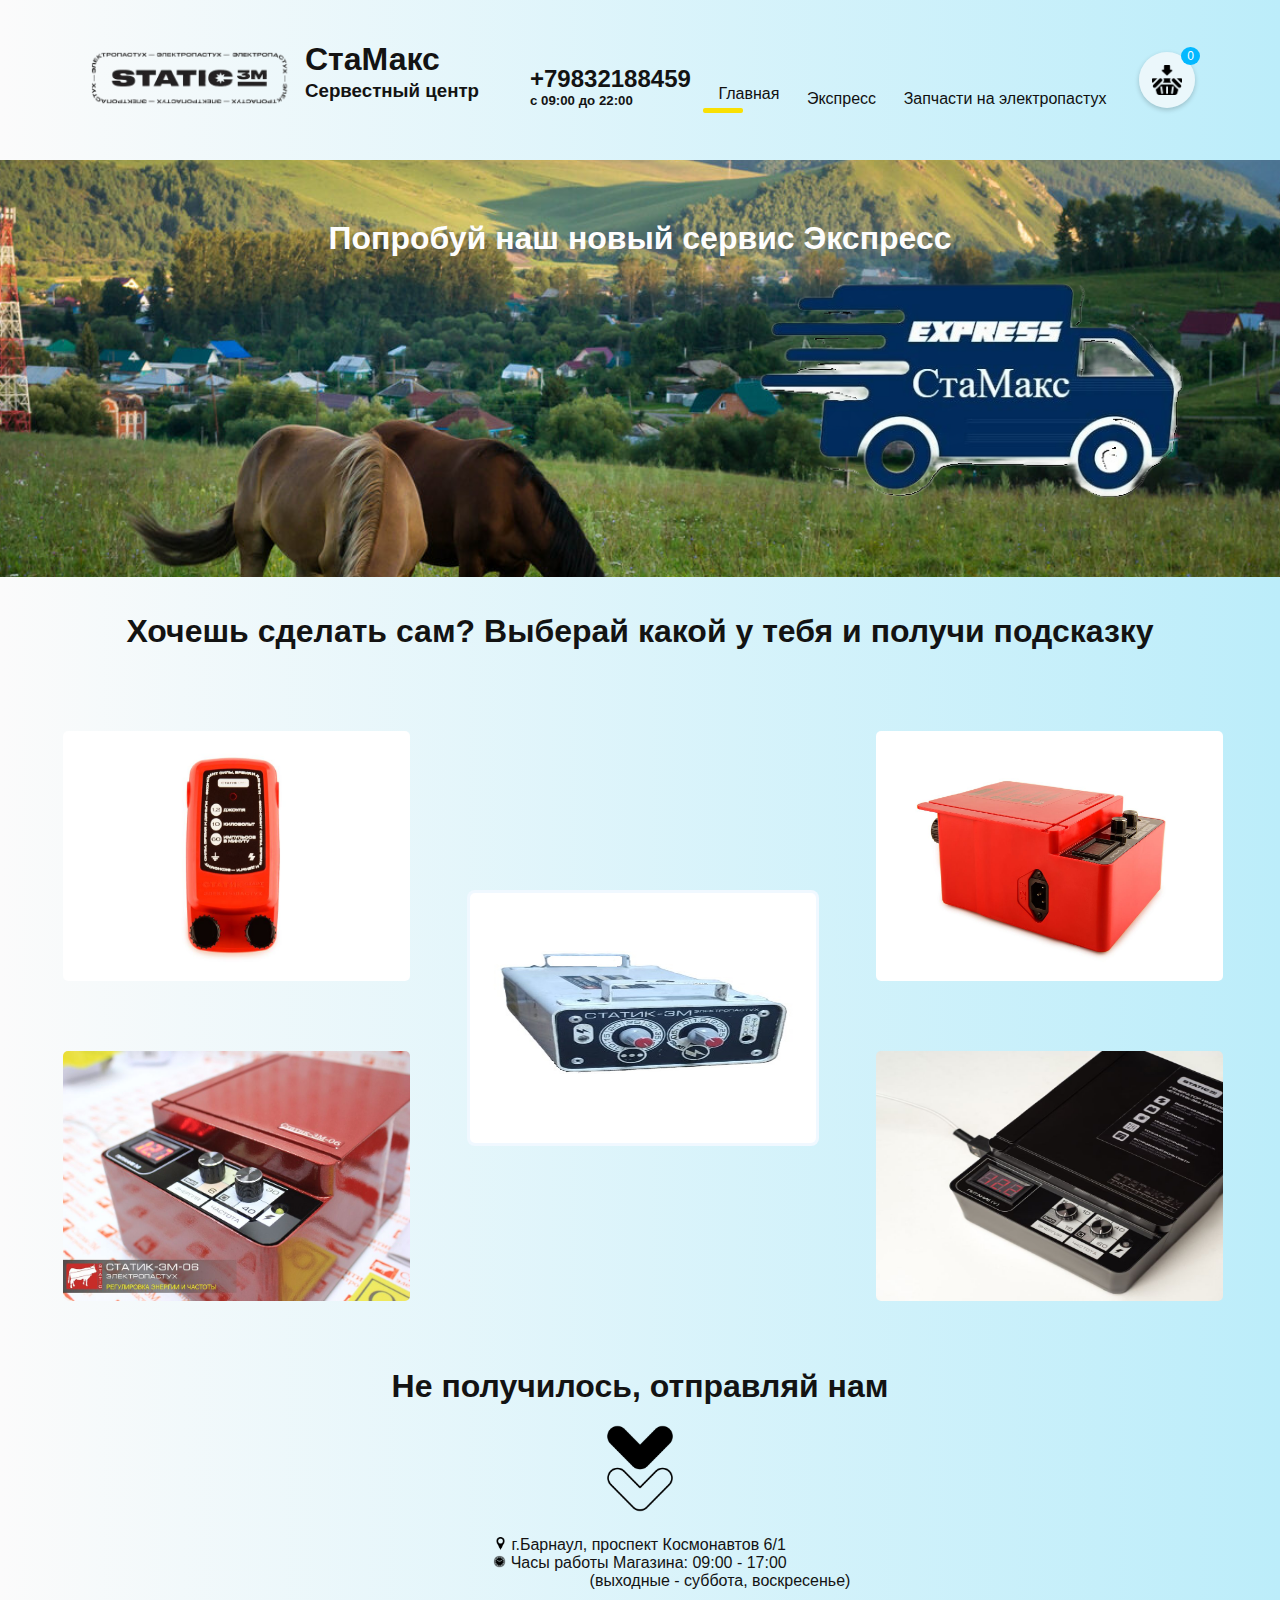
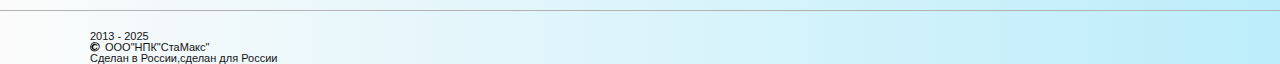
<file: index.html>
<!DOCTYPE html>
<html lang="en">
<head>
    <meta charset="UTF-8">
     <title >index</title>
     <link rel="apple-touch-icon" sizes="57x57" href="IMG.ico/apple-icon-57x57.png">
<link rel="apple-touch-icon" sizes="60x60" href="IMG.ico/apple-icon-60x60.png">
<link rel="apple-touch-icon" sizes="72x72" href="IMG.ico/android-icon-72x72.png">
<link rel="apple-touch-icon" sizes="76x76" href="IMG.ico/apple-icon-76x76.png">
<link rel="apple-touch-icon" sizes="114x114" href="IMG.ico/apple-icon-114x114.png">
<link rel="apple-touch-icon" sizes="120x120" href="IMG.ico/apple-icon-120x120.png">
<link rel="apple-touch-icon" sizes="144x144" href="IMG.ico/android-icon-144x144.png">
<link rel="apple-touch-icon" sizes="152x152" href="IMG.ico/apple-icon-152x152.png">
<link rel="apple-touch-icon" sizes="180x180" href="IMG.ico/apple-icon-180x180.png">
<link rel="icon" type="image/png" sizes="192x192"  href="IMG.ico/android-icon-192x192.png">
<link rel="icon" type="image/png" sizes="32x32" href="IMG.ico/favicon-32x32.png">
<link rel="icon" type="image/png" sizes="96x96" href="IMG.ico/favicon-96x96.png">
<link rel="icon" type="image/png" sizes="16x16" href="IMG.ico/favicon-16x16.png">
<link rel="manifest" href="manifest.json">
<meta name="msapplication-TileColor" content="#ffffff">
<meta name="msapplication-TileImage" content="ms-icon-144x144.png">
<meta name="theme-color" content="#ffffff">
    <link rel="stylesheet" href="css/mail.css">
    <link rel="stylesheet" href="css/Proba.css">
    <style>
        .features{
background: url('img/scale.jpg') no-repeat center center fixed;
background-size: cover;
padding: 60px 0;
}
    </style>
</head>
    
   
<body class="wrapper">
    <!-- <div class="wrapper"> - задний фон  -->
    <div >
    <!-- шапка -->
    <!-- container- поможет определить отступы от сторон  -->
<header class= "container">
    <div class="header-content"> 

      <a href="index.html">  <img src="img/StaMaks.png" alt="" class="logo-img"></a>
        <!-- <br>- переход на новую строчку  -->
        <span class="logo">
            <h1> СтаМакс</h1><br>
            <h3>Сервестный центр</h3> 
        </span>
        </div>
            <!-- nav- навигация  -->
             <nav>
    <ul>
        <span>
            <p><h2>+79832188459</h2>
            <h5> c 09:00 до 22:00</h5></p>
        </span>
       <li class = "active"> <a href="index.html">Главная</a> </li>
       <li class="hover-highlight"><a href="express.html">Экспресс</a> </li>
       <li class="hover-highlight"><a href="sparepart.html">Запчасти на электропастух</a> </li> 
       <li><a href="basket.html" id="cart-icon">
        <img src="img/add_2298398.png" alt="Корзина" class="razel hover-highlight">
        <span id="cart-count">0</span> <!-- Количество товаров в корзине -->
      </a></li> 
    </ul>
</nav>
</header>
</div>
<footer class = "features">

    <h1 class = "centered textwo">Попробуй наш новый сервис Экспресс</h1>
    <div class= "izi"> 
        <a href="express.html"><img src="img/Express.png" alt="Express" class="image"></a>
    </div>
</footer>

<br>
<br>

<h1 class = "centered" >Хочешь сделать сам? Выберай какой у тебя  и получи подсказку</h1>

<table class="Teibl">
    <tr>
        <div class="image-containere">
            <td><a href="start.html"><img src="img/sQL.jpeg" alt="Image 4" class="Start image"></a></td>
            <div class="overlay-text">Старт</div>
            <td rowspan="2"><a href="veryold.html"><img src="img/Белый .jpg" alt="Image 2" class="VeryOld image"></a></td>
            <div class="overlay-text">Старт</div>
            <td><a href="red.html"><img src="img/qwec7i5rd5w4o8okggso4gcwksswk8.jpg" alt="Image 1 " class="RedSex image"></a></td>
            <div class="overlay-text">Старт</div>
        </div>
    </tr>
    <tr>
        <div class="image-containere">
        <td> <a href="old.html">  <img src="img/s32tuxn8aes8ggs8ko4ok4o4ww80c0.jpg" alt="Image 3" class="Old image"></a></td>
        <div class="overlay-text">Старт</div>
        <td> <a href="black.html">  <img src="img/gyi1wt9ay1w0gcckkkgwgswc8ws8sg.jpg" alt="Image 5" class="Blek image"></a></td>
        <div class="overlay-text">Старт</div>
    </div>
    </tr>
</table>

   
    <h1 class = "centered" >Не получилось, отправляй нам   </h1>
  <div class="Centre">
      <img class="strelka"  src="img/chevron-down_18149346.png" alt="Стрелка">

  </div>

    
    
    <div class = "centered" >
        <p class = "work centered"><img src="img/точка 2.png" alt=""> г.Барнаул, проспект Космонавтов 6/1
            <br><img src="img/Time.webp" alt=""> Часы работы Магазина: 09:00 - 17:00 <br>
            <span class="work-hours">(выходные - суббота, воскресенье)</span></p>
        </div>
            <footer>
                <hr> 
     <div class = "right">
            <p>2013 - 2025 <span class ="upi"><img src="img/Remove.png" alt="Защита"> OOO"НПК"СтаМакс"</span>
             Сделан в России,сделан для России </p>
            </div>
        </footer>
         <!-- Подключаем JavaScript в конце body -->
         <script src="Js/Add.js"></script>
</body>
</html>
</file>
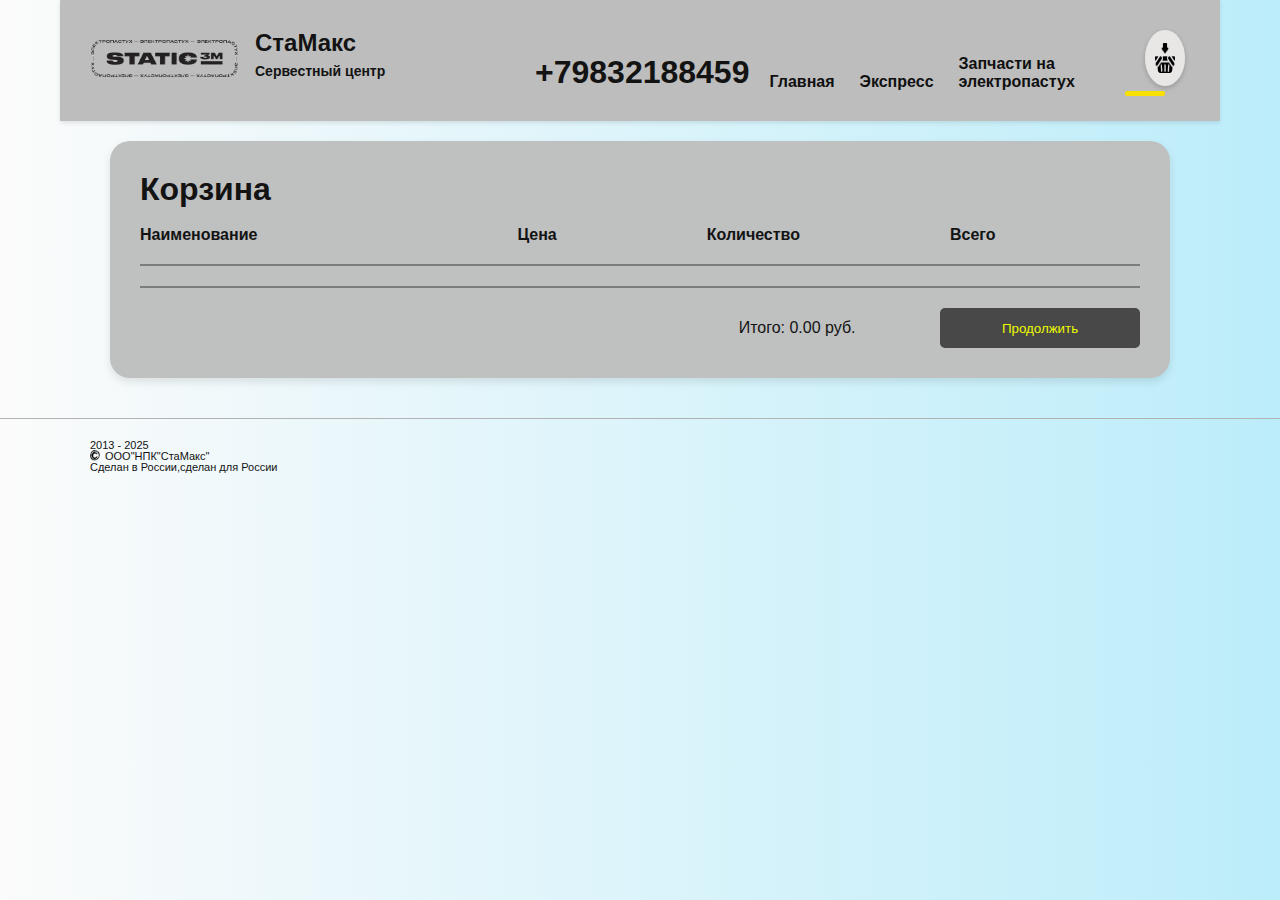
<file: basket.html>
<!DOCTYPE html>
<html lang="en">
<head>
    <meta charset="UTF-8">
    <meta name="viewport" content="width=device-width, initial-scale=1.0">
    <title>index</title>
    <link rel="apple-touch-icon" sizes="57x57" href="IMG.ico/apple-icon-57x57.png">
    <link rel="apple-touch-icon" sizes="60x60" href="IMG.ico/apple-icon-60x60.png">
    <link rel="apple-touch-icon" sizes="72x72" href="IMG.ico/android-icon-72x72.png">
    <link rel="apple-touch-icon" sizes="76x76" href="IMG.ico/apple-icon-76x76.png">
    <link rel="apple-touch-icon" sizes="114x114" href="IMG.ico/apple-icon-114x114.png">
    <link rel="apple-touch-icon" sizes="120x120" href="IMG.ico/apple-icon-120x120.png">
    <link rel="apple-touch-icon" sizes="144x144" href="IMG.ico/android-icon-144x144.png">
    <link rel="apple-touch-icon" sizes="152x152" href="IMG.ico/apple-icon-152x152.png">
    <link rel="apple-touch-icon" sizes="180x180" href="IMG.ico/apple-icon-180x180.png">
    <link rel="icon" type="image/png" sizes="192x192"  href="IMG.ico/android-icon-192x192.png">
    <link rel="icon" type="image/png" sizes="32x32" href="IMG.ico/favicon-32x32.png">
    <link rel="icon" type="image/png" sizes="96x96" href="IMG.ico/favicon-96x96.png">
    <link rel="icon" type="image/png" sizes="16x16" href="IMG.ico/favicon-16x16.png">
    <link rel="manifest" href="manifest.json">
    <meta name="msapplication-TileColor" content="#ffffff">
    <meta name="msapplication-TileImage" content="ms-icon-144x144.png">
    <meta name="theme-color" content="#ffffff">
    <link rel="stylesheet" href="css/mail.css">
    <link rel="stylesheet" href="css/Proba.css">
    <link rel="stylesheet" href="css/RedSeven.css">
    <link rel="stylesheet" href="css/Basket.css">

</head>
    
   
<body class="wrapper">
    <!-- <div class="wrapper"> - задний фон  -->
    <div >
    <!-- шапка -->
    <!-- container- поможет определить отступы от сторон  -->
<header class= "container">
    <div class="header-content"> 

      <a href="index.html">  <img src="img/StaMaks.png" alt="" class="logo-img"></a>
        <!-- <br>- переход на новую строчку  -->
        <span class="logo">
            <h1> СтаМакс</h1><br>
            <h3>Сервестный центр</h3> 
        </span>
        </div>
            <!-- nav- навигация  -->
             <nav>
    <ul>
       <p><h1>+79832188459</h1></p>
       <li class="hover-highlight"> <a href="index.html">Главная</a> </li>
       <li class=" hover-highlight"><a href="express.html">Экспресс</a> </li>
       <li class=" hover-highlight"><a href="sparepart.html">Запчасти на электропастух</a> </li> 
       <li class = "active" ><a id="cart-icon"><img src="img/add_2298398.png" alt="Корзинка" class="razel"></a> </li> 
    </ul>
</nav>
</header>
</div>
<div class="container">
  <div class="rounded-containerBasket">
    <form>
      <h1>Корзина</h1>
      <br>
      <div class="vertekal">
      <div >
        <h4>Наименование</h4>
      </div>
      <div class="ver">
        <h4 >Цена</h4>
        <h4>Количество</h4>
        <h4>Всего</h4>
      </div>
      </div>

      <hr> 
      <ul id="cart-items"></ul>
      <hr> 
    </form>
    <p>Итого: <span id="total-amount">0</span> руб.
      <button  id="openModalBtn"  class="add-btnBasket">Продолжить</button>
    </p>
  </div>
</div>
<!-- Само модальное окно -->
<div id="myModal" class="modal">
  <div class="modal-content">
    <span class="close">&times;</span>
    <h2>Оформление заказа</h2>
    <br>
    <form id="orderForm">
      <div class="order-items">
        <h3>Ваш заказ:</h3>
        <ul id="modal-items-list"></ul> <!-- Важно: другой ID! -->
        <p class="order-total">Итого: <span id="modal-total">0</span> руб.</p>
      </div>
      <div class="form-group">
        <label for="fio">ФИО:</label>
        <input type="text" id="fio" required>
      </div>
      <div class="form-group">
        <label for="phone">Телефон:</label>
        <input type="tel" id="phone" required>
      </div>
      <div class="form-group">
        <label for="address">Адрес:</label>
        <input type="text" id="address" required>
      </div>
      <div class="form-group">
        <label for="dostavka">Способ доставки:</label>
        <input type="text" id="dostavka" required>
      </div>
      <div class="form-group">
        <label for="comments">Комментарий:</label>
        <textarea id="comments"></textarea>
      </div>
      <button type="submit" class="submit-btn">Отправить заказ</button>
      
    </form>
  </div>
</div>


<footer>
  <hr> 
  <div class = "right">
         <p>2013 - 2025 <span class ="upi"><img src="img/Remove.png" alt="Защита"> OOO"НПК"СтаМакс"</span>
          Сделан в России,сделан для России </p>
         </div>
     </footer>
        <!-- Подключаем JavaScript в конце body -->
  <script>
     document.addEventListener('DOMContentLoaded', function () {
      const cartItems = document.getElementById('cart-items');
      const totalAmount = document.getElementById('total-amount');

      let cart = JSON.parse(localStorage.getItem('cart')) || [];

      function renderCart() {
        cartItems.innerHTML = '';
        let total = 0;

        cart.forEach((item, index) => {
          const li = document.createElement('li');
          li.innerHTML =
           `
                           <div class="cart-item">
                            <span class="item-name">${item.name}:</span> 
                            <span class="item-price"> ${item.price.toFixed(2)} руб.</span>
                            <div class="quantity-controls">
                                <button onclick="changeQuantity(${index}, -1)">-</button>
                                <span>${item.quantity} шт.</span>
                                <button onclick="changeQuantity(${index}, 1)">+</button>
                            </div>
                            <span>${(item.quantity * item.price).toFixed(2)} руб.</span>
           <button onclick="removeItem(${index})">
               <img src="img/computer_14296565.png" alt="Удалить" class="delete-icon">
                    </button>
          `;
          cartItems.appendChild(li);
          total += item.quantity * item.price;
        });

        totalAmount.textContent = total.toFixed(2);
      }

      window.changeQuantity = function (index, delta) {
                cart[index].quantity += delta;
                if (cart[index].quantity < 1) cart[index].quantity = 1; // Минимальное количество = 1
                localStorage.setItem('cart', JSON.stringify(cart));
                renderCart();
    };


window.removeItem = function (index) {
    cart.splice(index, 1);
    localStorage.setItem('cart', JSON.stringify(cart));
    renderCart();
};

renderCart();
});
  </script>
       <script src="Js/Modol.js"></script>
</body>
</html>
</file>
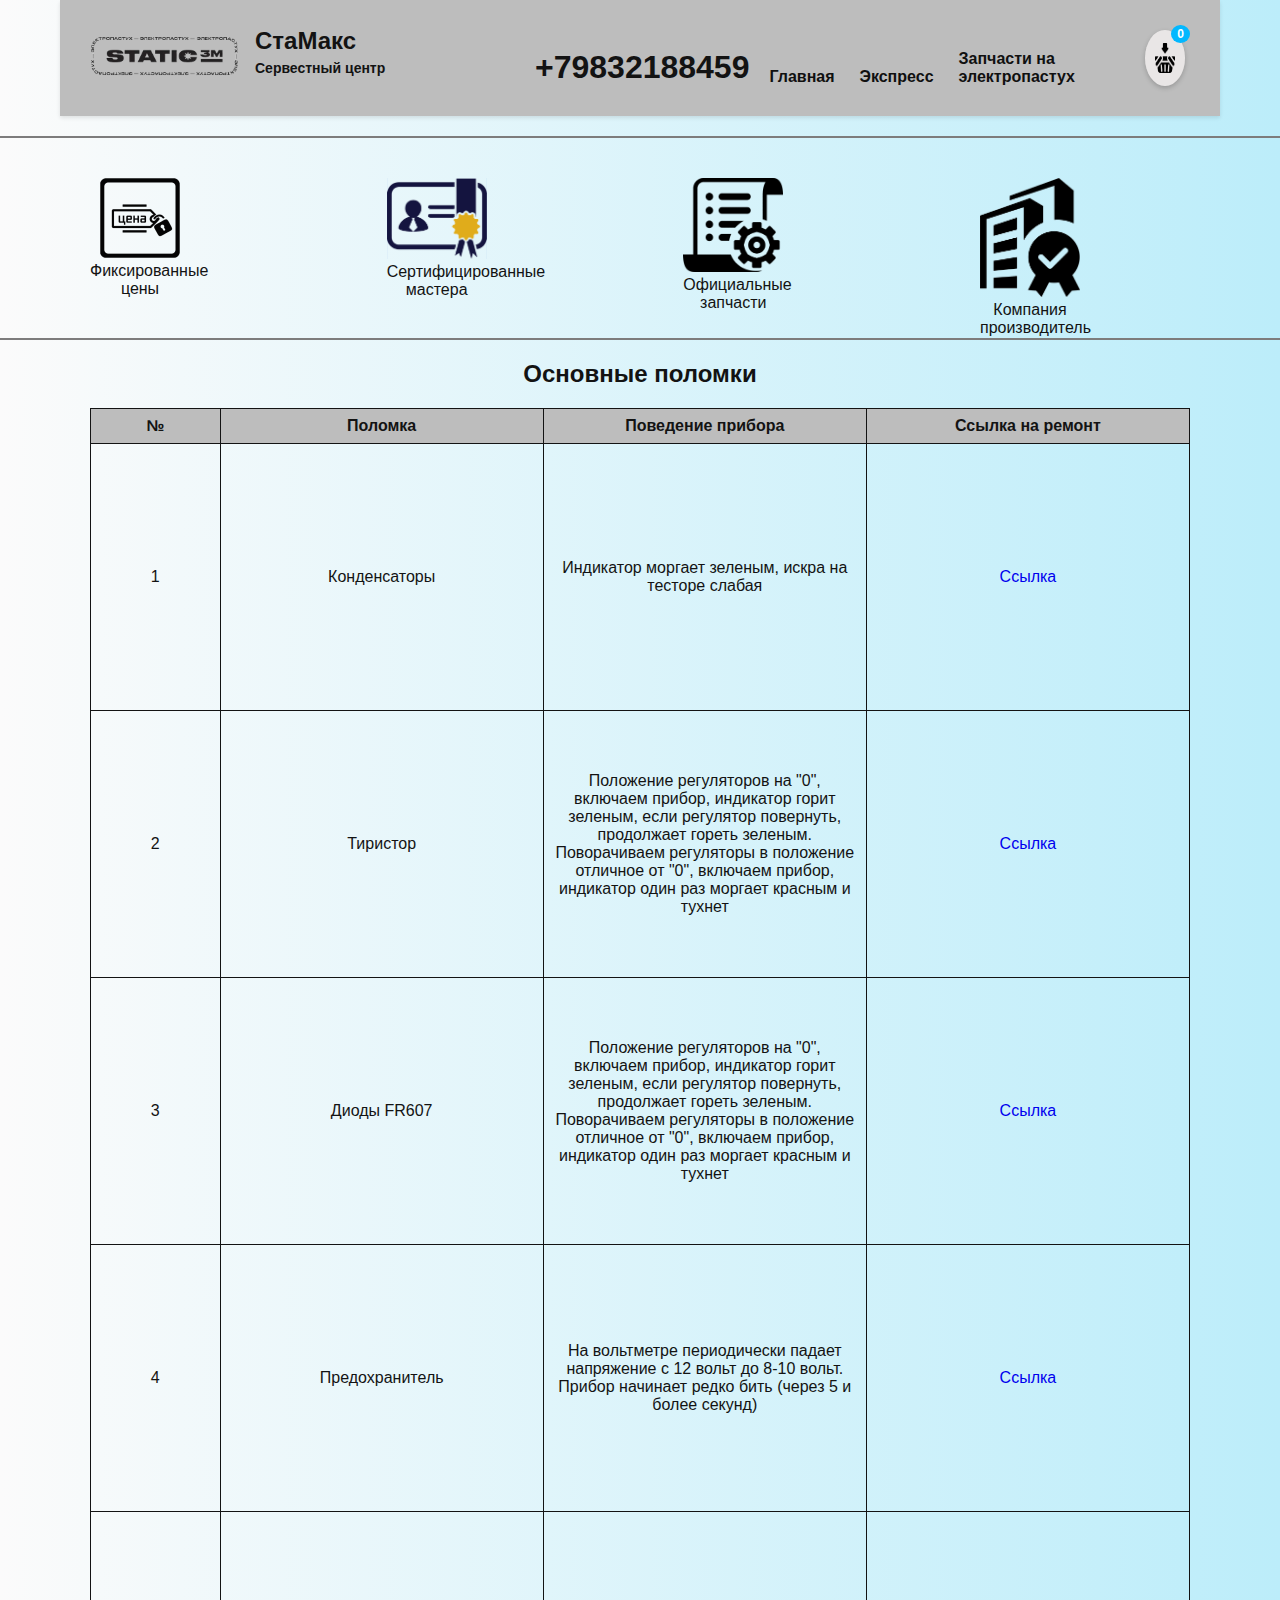
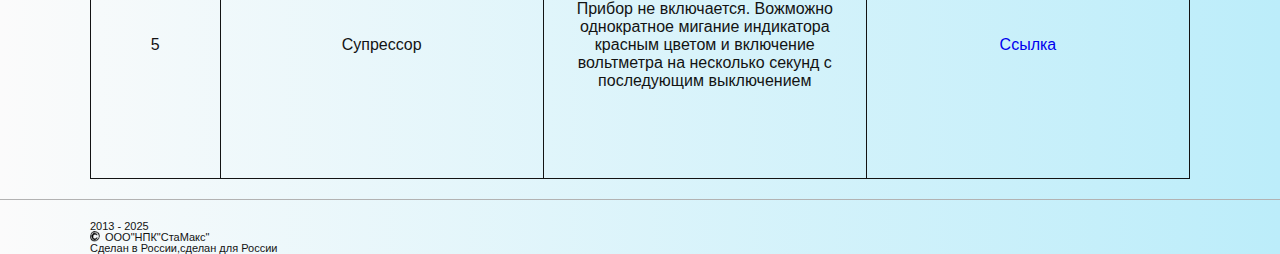
<file: black.html>
<!DOCTYPE html>
<html lang="en">
<head>
    <meta charset="UTF-8">
    <title>index</title>
    <link rel="apple-touch-icon" sizes="57x57" href="IMG.ico/apple-icon-57x57.png">
    <link rel="apple-touch-icon" sizes="60x60" href="IMG.ico/apple-icon-60x60.png">
    <link rel="apple-touch-icon" sizes="72x72" href="IMG.ico/android-icon-72x72.png">
    <link rel="apple-touch-icon" sizes="76x76" href="IMG.ico/apple-icon-76x76.png">
    <link rel="apple-touch-icon" sizes="114x114" href="IMG.ico/apple-icon-114x114.png">
    <link rel="apple-touch-icon" sizes="120x120" href="IMG.ico/apple-icon-120x120.png">
    <link rel="apple-touch-icon" sizes="144x144" href="IMG.ico/android-icon-144x144.png">
    <link rel="apple-touch-icon" sizes="152x152" href="IMG.ico/apple-icon-152x152.png">
    <link rel="apple-touch-icon" sizes="180x180" href="IMG.ico/apple-icon-180x180.png">
    <link rel="icon" type="image/png" sizes="192x192"  href="IMG.ico/android-icon-192x192.png">
    <link rel="icon" type="image/png" sizes="32x32" href="IMG.ico/favicon-32x32.png">
    <link rel="icon" type="image/png" sizes="96x96" href="IMG.ico/favicon-96x96.png">
    <link rel="icon" type="image/png" sizes="16x16" href="IMG.ico/favicon-16x16.png">
    <link rel="manifest" href="manifest.json">
    <meta name="msapplication-TileColor" content="#ffffff">
    <meta name="msapplication-TileImage" content="ms-icon-144x144.png">
    <meta name="theme-color" content="#ffffff">
    <link rel="stylesheet" href="css/mail.css">
    <link rel="stylesheet" href="css/RedSeven.css">
    <link rel="stylesheet" href="css/Proba.css">

</head>
    
   
<body class="wrapper">
    <!-- <div class="wrapper"> - задний фон  -->
    <div >
    <!-- шапка -->
    <!-- container- поможет определить отступы от сторон  -->
<header class= "container">
    <div class="header-content"> 

        <a href="index.html">  <img src="img/StaMaks.png" alt="" class="logo-img"></a>
        <!-- <br>- переход на новую строчку  -->
        <span class="logo">
            <h1> СтаМакс</h1><br>
            <h3>Сервестный центр</h3> 
        </span>
        </div>
            <!-- nav- навигация  -->
             <nav>
    <ul>
       <p><h1>+79832188459</h1></p>
       <li class="hover-highlight"><a href="index.html">Главная</a> </li>
       <li class="hover-highlight"><a href="express.html">Экспресс</a> </li>
       <li class="hover-highlight"><a href="sparepart.html">Запчасти на электропастух</a> </li> 
       <li><a href="basket.html" id="cart-icon">
        <img src="img/add_2298398.png" alt="Корзина" class="razel hover-highlight">
        <span id="cart-count">0</span> <!-- Количество товаров в корзине -->
      </a></li>
    </ul>
</nav>
</header>
</div>
<hr>
<div class="Redcontainer">
    <nav >
        <ul>
            <p class ="Text">
                <img src="img/Zamok.png" alt="">
                <br> Фиксированные  цены
            </p>
            <p class ="Text">
                <img src="img/pro.png" alt="">
                <br> Сертифицированные мастера
            </p>
            <p class ="Text">
                <img src="img/Snisok.png" alt="">
        <br> Официальные запчасти
    </p>
    <p class ="Text">
        <img src="img/Proiz.png" alt="">
<br> Компания производитель
</p>
</ul>
</nav>
</div>


<hr>
<h2 class = "Redcentered">Основные поломки</h2>

<footer >
<div class="Redcontainer">
    <table>
        <tr>
            <th>№</th>
            <th>Поломка</th>
            <th>Поведение прибора</th>
            <th>Ссылка на ремонт</th>
        </tr>
        <tr>
            <td>1</td>
            <td>Конденсаторы</td>
            <td>Индикатор моргает зеленым, искра на тесторе слабая</td>
            <td><a href="\" > Ссылка</a></td>

        </tr>
        <tr>
            <td>2</td>
            <td>Тиристор</td>
            <td>Положение регуляторов на "0", включаем прибор, индикатор горит зеленым, если регулятор повернуть, продолжает гореть зеленым. 
                Поворачиваем регуляторы в положение отличное от "0", включаем прибор, индикатор один раз моргает красным и тухнет </td>
            <td><a href="\" > Ссылка</a></td>
        </tr>
        <tr>
            <td>3</td>
            <td>Диоды FR607</td>
            <td>Положение регуляторов на "0", включаем прибор, индикатор горит зеленым, если регулятор повернуть, продолжает гореть зеленым. 
                Поворачиваем регуляторы в положение отличное от "0", включаем прибор, индикатор один раз моргает красным и тухнет </td>
            <td><a href="\" > Ссылка</a></td>
        </tr>
        <tr>
            <td>4</td>
            <td>Предохранитель</td>
            <td>На вольтметре периодически падает напряжение с 12 вольт до 8-10 вольт. Прибор начинает редко бить (через 5 и более секунд)</td>
            <td><a href="\" > Ссылка</a></td>   
        </tr>
        <tr>
            <td>5</td>
            <td>Супрессор</td>
            <td>Прибор не включается. Вожможно однократное мигание индикатора красным цветом и включение вольтметра на несколько 
                секунд с последующим выключением</td>
            <td><a href="\" > Ссылка</a></td>   
        </tr>
    </table>
</div>
</footer>


<footer>
    <hr> 
    <div class = "right">
           <p>2013 - 2025 <span class ="upi"><img src="img/Remove.png" alt="Защита"> OOO"НПК"СтаМакс"</span>
            Сделан в России,сделан для России </p>
           </div>
       </footer>
        <!-- Подключаем JavaScript в конце body -->
        <script src="Js/Add.js"></script>
</body>
</html>
</file>
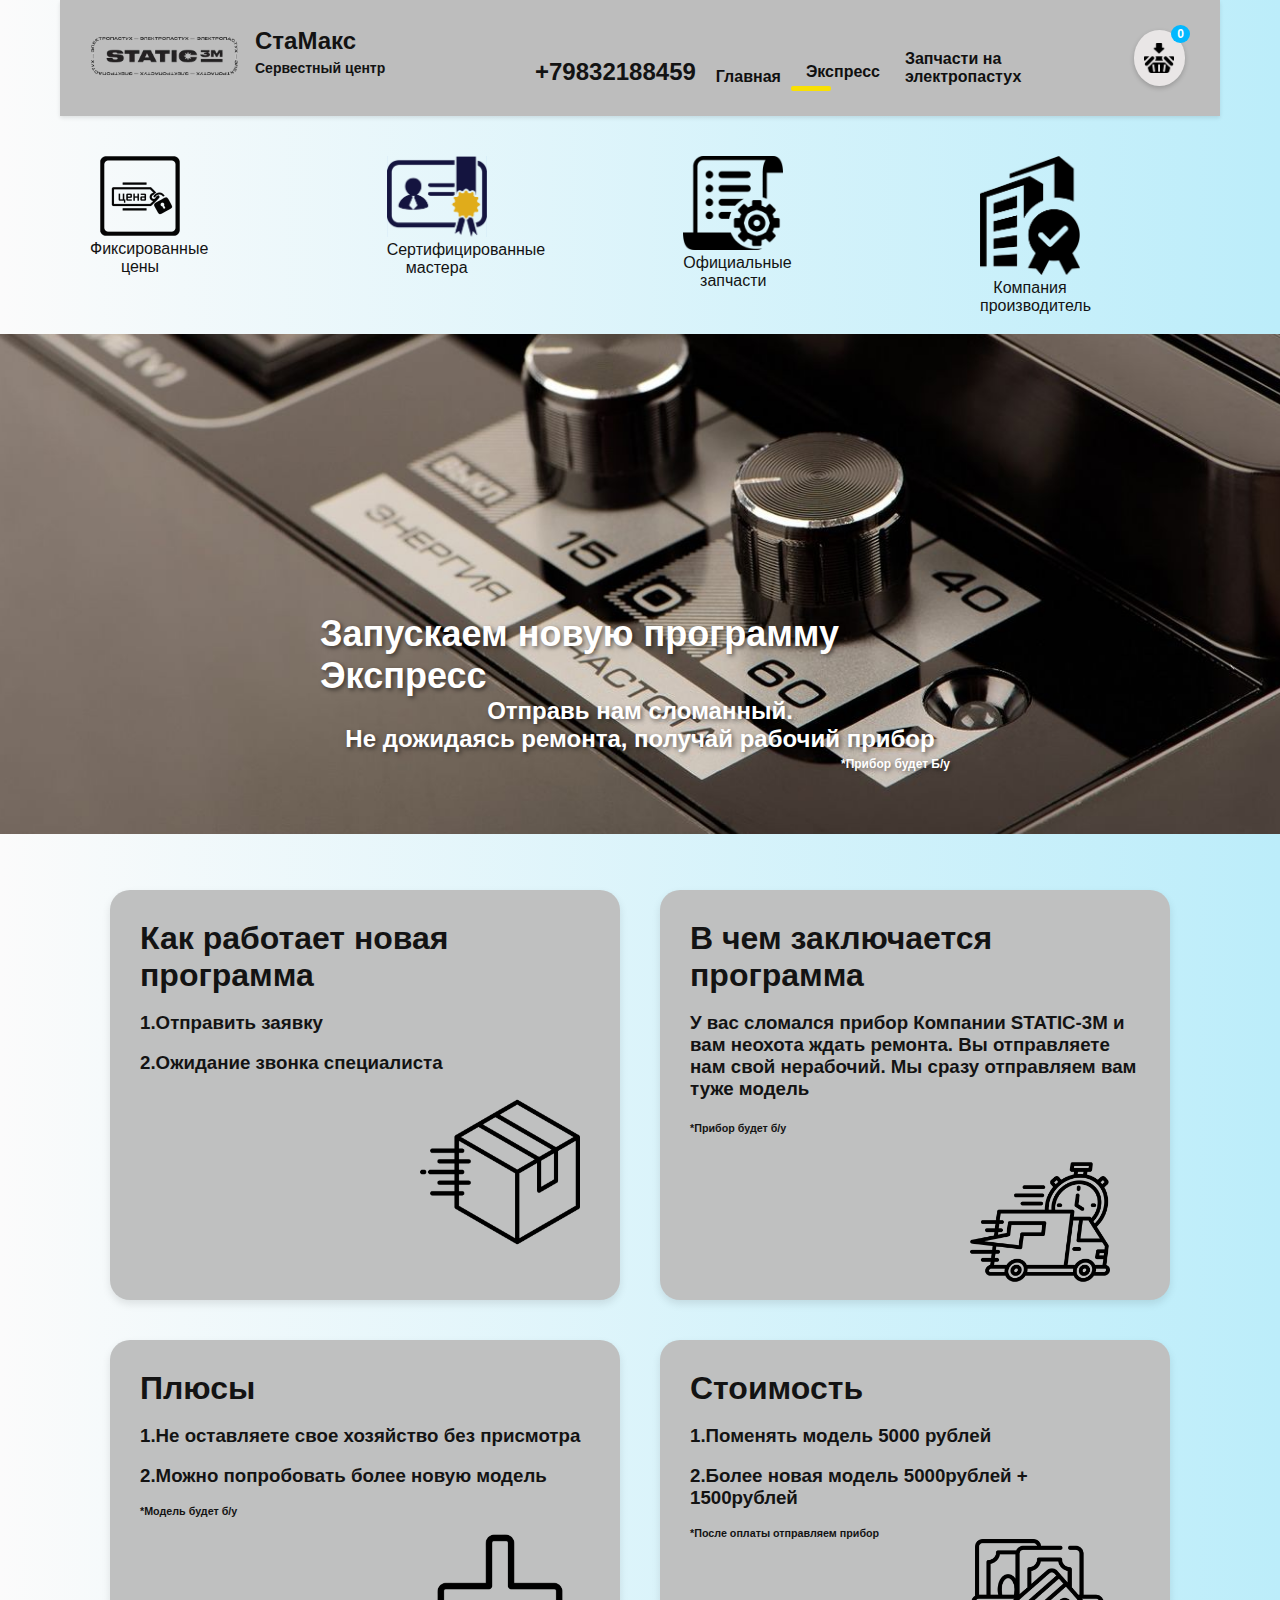
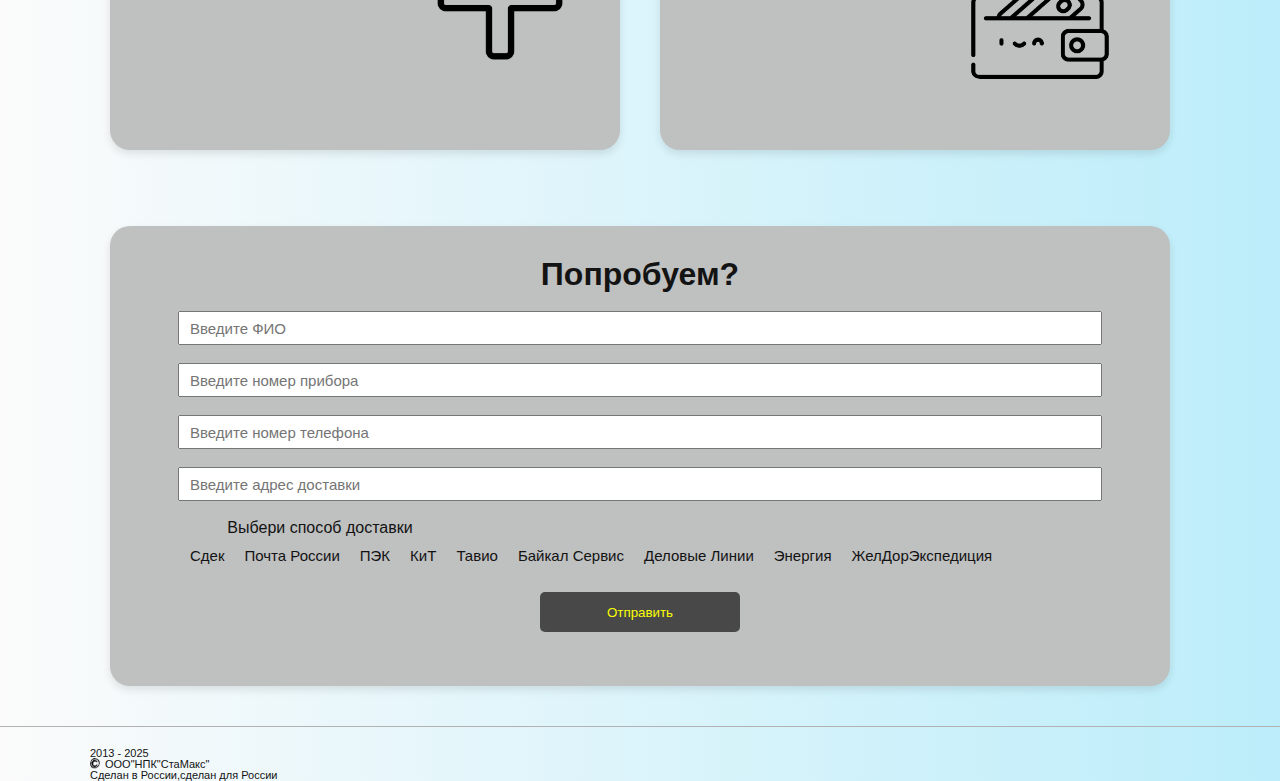
<file: express.html>
<!DOCTYPE html>
<html lang="en">
<head>
    <meta charset="UTF-8">
    <title>index</title>
    
    <link rel="apple-touch-icon" sizes="57x57" href="IMG.ico/apple-icon-57x57.png">
    <link rel="apple-touch-icon" sizes="60x60" href="IMG.ico/apple-icon-60x60.png">
    <link rel="apple-touch-icon" sizes="72x72" href="IMG.ico/android-icon-72x72.png">
    <link rel="apple-touch-icon" sizes="76x76" href="IMG.ico/apple-icon-76x76.png">
    <link rel="apple-touch-icon" sizes="114x114" href="IMG.ico/apple-icon-114x114.png">
    <link rel="apple-touch-icon" sizes="120x120" href="IMG.ico/apple-icon-120x120.png">
    <link rel="apple-touch-icon" sizes="144x144" href="IMG.ico/android-icon-144x144.png">
    <link rel="apple-touch-icon" sizes="152x152" href="IMG.ico/apple-icon-152x152.png">
    <link rel="apple-touch-icon" sizes="180x180" href="IMG.ico/apple-icon-180x180.png">
    <link rel="icon" type="image/png" sizes="192x192"  href="IMG.ico/android-icon-192x192.png">
    <link rel="icon" type="image/png" sizes="32x32" href="IMG.ico/favicon-32x32.png">
    <link rel="icon" type="image/png" sizes="96x96" href="IMG.ico/favicon-96x96.png">
    <link rel="icon" type="image/png" sizes="16x16" href="IMG.ico/favicon-16x16.png">
    <meta name="msapplication-TileColor" content="#ffffff">
    <meta name="msapplication-TileImage" content="ms-icon-144x144.png">
    <meta name="theme-color" content="#ffffff">
    <link rel="stylesheet" href="css/mail.css">
    <link rel="stylesheet" href="css/Express.css">
    <link rel="stylesheet" href="css/RedSeven.css">
    <link rel="stylesheet" href="css/Proba.css">
    <!-- <link rel="stylesheet" href="/css/Proba.css"> -->
    <style>
       .featuresExpress {
    background: url('img/черный.jpg') no-repeat center center fixed;
    background-size: cover;
    padding: 250px 0;
    }
    </style>
</head>
    
   
<body class="wrapper">
    <!-- <div class="wrapper"> - задний фон  -->
    <div >
    <!-- шапка -->
    <!-- container- поможет определить отступы от сторон  -->
<header class= "container">
    <div class="header-content"> 

        <a href="index.html">  <img src="img/StaMaks.png" alt="" class="logo-img"></a>
        <!-- <br>- переход на новую строчку  -->
        <span class="logo">
            <h1> СтаМакс</h1><br>
            <h3>Сервестный центр</h3> 
        </span>
        </div>
            <!-- nav- навигация  -->
             <nav>
    <ul>
       <p><h2>+79832188459</h2></p>
       <li class=" hover-highlight"> <a href="index.html">Главная</a> </li>
       <li class = "active"><a href="express.html">Экспресс</a> </li>
       <li class=" hover-highlight"><a href="sparepart.html">Запчасти на электропастух</a> </li> 
       <li><a href="basket.html" id="cart-icon">
        <img src="img/add_2298398.png" alt="Корзина" class="razel hover-highlight">
        <span id="cart-count">0</span> <!-- Количество товаров в корзине -->
      </a></li> 
    </ul>
</nav>
</header>
</div>
<div class="Redcontainer">
    <nav >
        <ul>
            <p class ="Text">
                <img src="img/Zamok.png" alt="">
                <br> Фиксированные  цены
            </p>
            <p class ="Text">
                <img src="img/pro.png" alt="">
                <br> Сертифицированные мастера
            </p>
            <p class ="Text">
                <img src="img/Snisok.png" alt="">
        <br> Официальные запчасти
    </p>
    <p class ="Text">
        <img src="img/Proiz.png" alt="">
<br> Компания производитель
</p>
</ul>
</nav>
</div>
<br>
<div class="featuresExpress">
    <!-- <img src="/img/черный.jpg" alt="Фон"> -->
    <div class="text-overlay">
        <h2>Запускаем новую программу Экспресс</h2>
        <p class="centered-text">Отправь нам сломанный. <br>Не дожидаясь ремонта, получай рабочий прибор</p> 
       <br><h6 class="bottom-right">*Прибор будет Б/у</h6>
        </div>
</div>
<br><br>
<div class="container">
<div class="rounded-containerOne">
    <h1>Как работает новая программа </h1> <br>
    <h3> 1.Отправить заявку </h3><br>
    <h3> 2.Ожидание звонка специалиста</h3> <br>
    <img src="img/shipping-box_16767498.png" alt="Пример картинки" class="container-image">
</div> 
<div class="rounded-containerOne">
    <h1>В чем заключается программа</h1> <br>
    <h3> У вас сломался прибор Компании STATIC-3M и вам неохота ждать ремонта. 
        Вы отправляете нам свой нерабочий. Мы сразу отправляем вам туже модель<br><br><h6>*Прибор будет б/у</h6></h3><br>
    <img src="img/express-delivery_16767524.png" alt="Пример картинки" class="container-imageTwo">
</div>
</div>
<div class="container">
    <div class="rounded-containerOne">
        <h1>Плюсы</h1> <br>
        <h3> 1.Не оставляете свое хозяйство без присмотра</h3><br>
        <h3> 2.Можно попробовать более новую модель</h3><br>
        <h6>*Модель будет б/у</h6>
        <img src="img/add_15495419.png" alt="Пример картинки" class="container-image">
    </div> 
    <div class="rounded-containerOne">
        <h1>Стоимость</h1> <br>
        <h3> 1.Поменять модель 5000 рублей</h3><br>
        <h3> 2.Более новая  модель 5000рублей + 1500рублей</h3><br>
        <h6> *После оплаты отправляем прибор</h6>
        <img src="img/wallet_6110026.png" alt="Пример картинки" class="container-imageTwo">
    </div>
    </div>
<br><br>

 <div class="container">
  <div class="rounded-container containerExpress" >
    <p><h1> Попробуем?</h1></p> <br>
    <form id="deliveryForm">
        <input type="text"  id="name"   placeholder="Введите ФИО" class="large-input"><br><br>

        <input type="text" id="deviceNumber" placeholder="Введите номер прибора" class="large-input"><br><br>

        <input type="text"  id="phone" placeholder="Введите номер телефона" class="large-input"><br><br>

        <input type="text" id="address" placeholder="Введите адрес доставки" class="large-input"><br><br>

        <p class="marginExpress"> Выбери способ доставки</p>
        <div class="large-inputDos ">
            <input type="radio" id="text1" name="deliveryMethod"  value="Сдек">
            <label for="text1">Сдек</label>
    
            <input type="radio" id="text2" name="deliveryMethod"  value="Почта России" >
            <label for="text2">Почта России</label>

            <input type="radio" id="text3" name="deliveryMethod"  value="ПЭК" >
            <label for="text3">ПЭК</label>

            <input type="radio" id="text4" name="deliveryMethod"  value="КиТ" >
            <label for="text4">КиТ</label>

            <input type="radio" id="text5" name="deliveryMethod"  value="Тавио" >
            <label for="text5">Тавио</label>

            <input type="radio" id="text6" name="deliveryMethod"  value="Байкал Сервис" >
            <label for="text6">Байкал Сервис</label>

            <input type="radio" id="text7" name="deliveryMethod"  value="Деловые Линии" >
            <label for="text7">Деловые Линии</label>

            <input type="radio" id="text8" name="deliveryMethod"  value="Энергия" >
            <label for="text8">Энергия</label>

            <input type="radio" id="text9" name="deliveryMethod"  value="ЖелДорЭкспедиция" >
            <label for="text9">ЖелДорЭкспедиция</label>
        </div> 
        <br>
            <button  type="submit" class="add-btnExpress">Отправить</button>
      </form>
  </div>
</div>



<footer>
    <hr> 
    <div class = "right">
           <p>2013 - 2025 <span class ="upi"><img src="img/Remove.png" alt="Защита"> OOO"НПК"СтаМакс"</span>
            Сделан в России,сделан для России </p>
           </div>
       </footer>
        <!-- Подключаем JavaScript в конце body -->
        <script src="Js/Add.js"></script>
        <script src="Js/Express.js"></script>
</body>
</html>
</file>
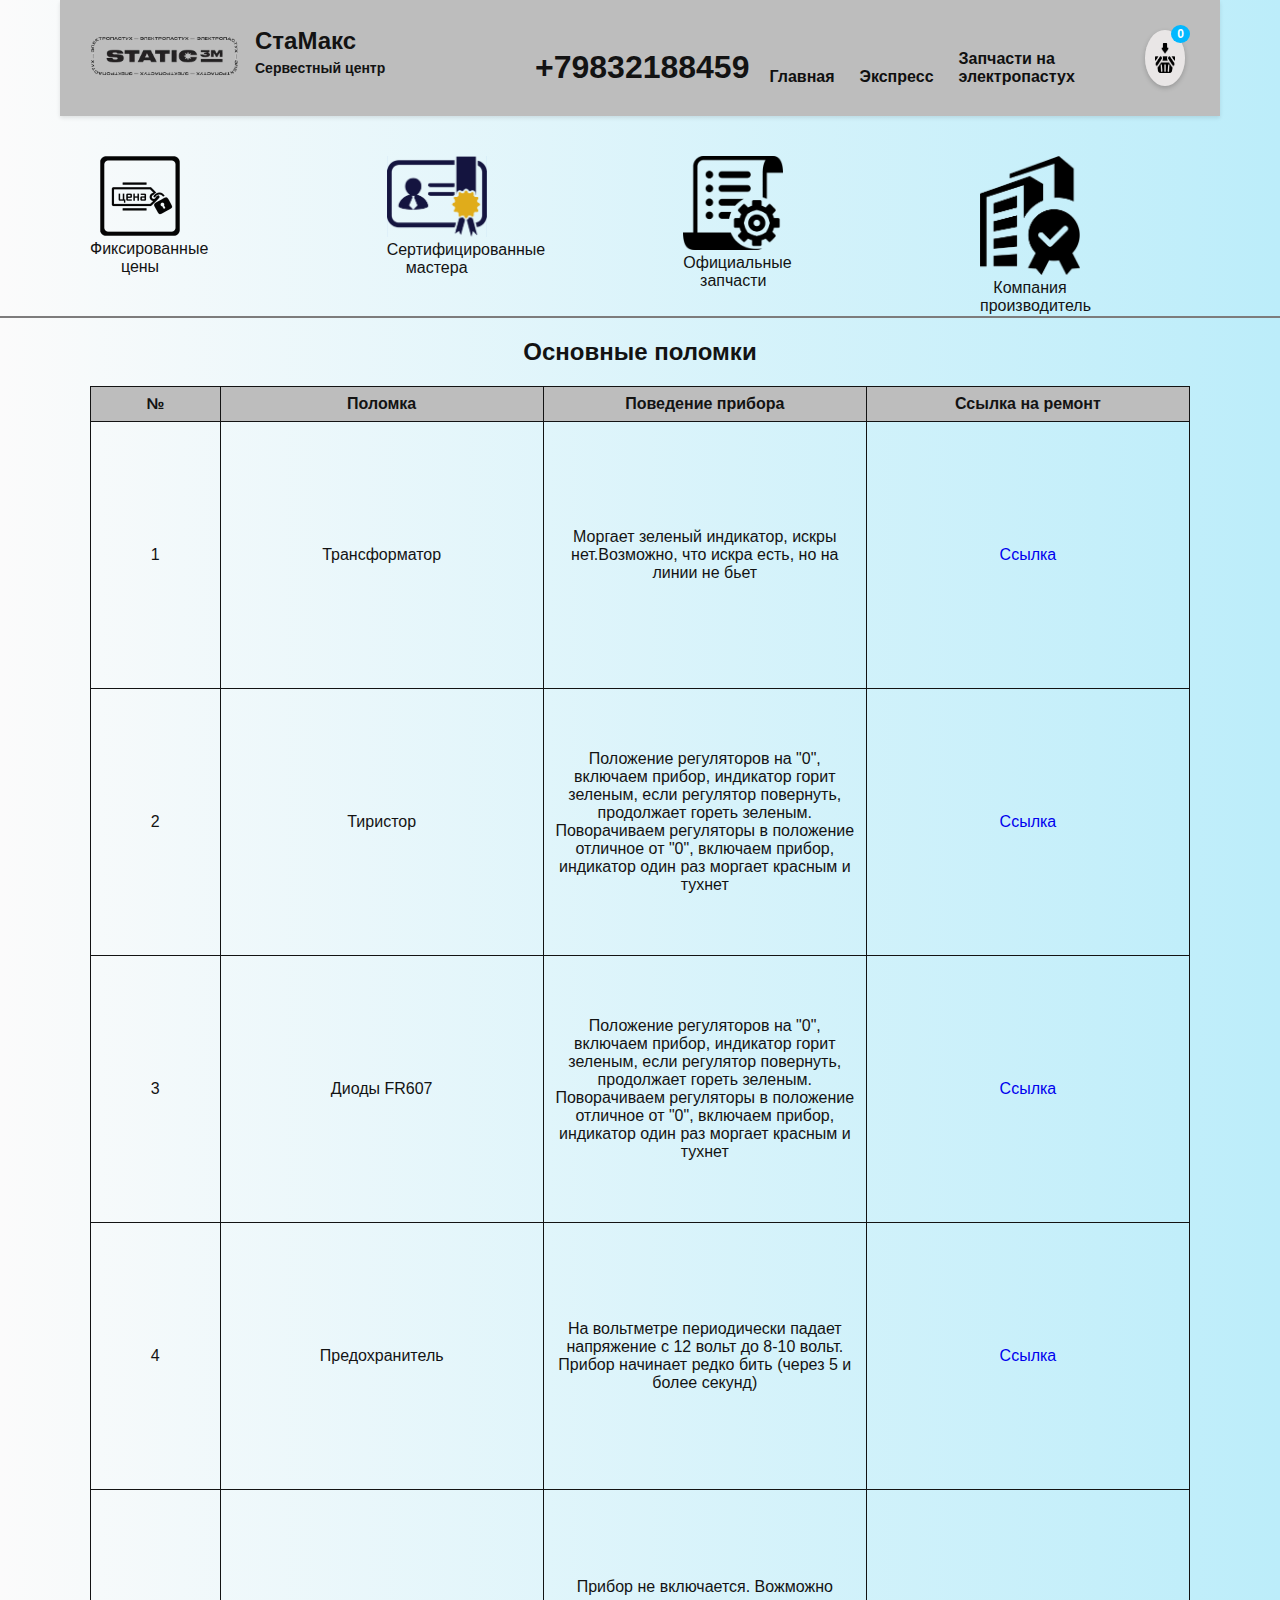
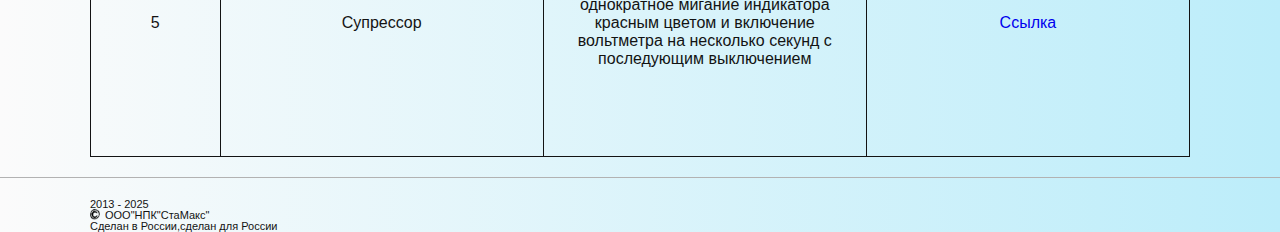
<file: old.html>
<!DOCTYPE html>
<html lang="en">
<head>
    <meta charset="UTF-8">
    <title>index</title>
    <link rel="apple-touch-icon" sizes="57x57" href="IMG.ico/apple-icon-57x57.png">
    <link rel="apple-touch-icon" sizes="60x60" href="IMG.ico/apple-icon-60x60.png">
    <link rel="apple-touch-icon" sizes="72x72" href="IMG.ico/android-icon-72x72.png">
    <link rel="apple-touch-icon" sizes="76x76" href="IMG.ico/apple-icon-76x76.png">
    <link rel="apple-touch-icon" sizes="114x114" href="IMG.ico/apple-icon-114x114.png">
    <link rel="apple-touch-icon" sizes="120x120" href="IMG.ico/apple-icon-120x120.png">
    <link rel="apple-touch-icon" sizes="144x144" href="IMG.ico/android-icon-144x144.png">
    <link rel="apple-touch-icon" sizes="152x152" href="IMG.ico/apple-icon-152x152.png">
    <link rel="apple-touch-icon" sizes="180x180" href="IMG.ico/apple-icon-180x180.png">
    <link rel="icon" type="image/png" sizes="192x192"  href="IMG.ico/android-icon-192x192.png">
    <link rel="icon" type="image/png" sizes="32x32" href="IMG.ico/favicon-32x32.png">
    <link rel="icon" type="image/png" sizes="96x96" href="IMG.ico/favicon-96x96.png">
    <link rel="icon" type="image/png" sizes="16x16" href="IMG.ico/favicon-16x16.png">
    <link rel="manifest" href="manifest.json">
    <meta name="msapplication-TileColor" content="#ffffff">
    <meta name="msapplication-TileImage" content="ms-icon-144x144.png">
    <meta name="theme-color" content="#ffffff">
    <link rel="stylesheet" href="css/mail.css">
    <link rel="stylesheet" href="css/RedSeven.css">
    <link rel="stylesheet" href="css/Proba.css">
</head>
    
   
<body class="wrapper">
    <!-- <div class="wrapper"> - задний фон  -->
    <div >
    <!-- шапка -->
    <!-- container- поможет определить отступы от сторон  -->
<header class= "container">
    <div class="header-content"> 

        <a href="index.html">  <img src="img/StaMaks.png" alt="" class="logo-img"></a>
        <!-- <br>- переход на новую строчку  -->
        <span class="logo">
            <h1> СтаМакс</h1><br>
            <h3>Сервестный центр</h3> 
        </span>
        </div>
            <!-- nav- навигация  -->
             <nav>
    <ul>
       <p><h1>+79832188459</h1></p>
       <li class="hover-highlight"><a href="index.html">Главная</a> </li>
       <li class="hover-highlight"><a href="express.html">Экспресс</a> </li>
       <li class="hover-highlight" ><a href="sparepart.html">Запчасти на электропастух</a> </li> 
       <li><a href="basket.html" id="cart-icon">
        <img src="img/add_2298398.png" alt="Корзина" class="razel hover-highlight">
        <span id="cart-count">0</span> <!-- Количество товаров в корзине -->
      </a></li>
    </ul>
</nav>
</header>
</div>

<div class="Redcontainer">
    <nav >
        <ul>
            <p class ="Text">
                <img src="img/Zamok.png" alt="">
                <br> Фиксированные  цены
            </p>
            <p class ="Text">
                <img src="img/pro.png" alt="">
                <br> Сертифицированные мастера
            </p>
            <p class ="Text">
                <img src="img/Snisok.png" alt="">
        <br> Официальные запчасти
    </p>
    <p class ="Text">
        <img src="img/Proiz.png" alt="">
<br> Компания производитель
</p>
</ul>
</nav>
</div>

<hr>

<h2 class = "Redcentered">Основные поломки</h2>

<footer >
<div class="Redcontainer">
    <table>
        <tr>
            <th>№</th>
            <th>Поломка</th>
            <th>Поведение прибора</th>
            <th>Ссылка на ремонт</th>
        </tr>
        <tr>
            <td>1</td>
            <td>Трансформатор</td>
            <td>Моргает зеленый индикатор, искры нет.Возможно, что искра есть, но на линии не бьет</td>
            <td><a href="\" > Ссылка</a></td>

        </tr>
        <tr>
            <td>2</td>
            <td>Тиристор</td>
            <td>Положение регуляторов на "0", включаем прибор, индикатор горит зеленым, если регулятор повернуть, продолжает гореть зеленым. 
                Поворачиваем регуляторы в положение отличное от "0", включаем прибор, индикатор один раз моргает красным и тухнет </td>
            <td><a href="\" > Ссылка</a></td>
        </tr>
        <tr>
            <td>3</td>
            <td>Диоды FR607</td>
            <td>Положение регуляторов на "0", включаем прибор, индикатор горит зеленым, если регулятор повернуть, продолжает гореть зеленым. 
                Поворачиваем регуляторы в положение отличное от "0", включаем прибор, индикатор один раз моргает красным и тухнет</td>
            <td><a href="\" > Ссылка</a></td>   
        </tr>
        <tr>
            <td>4</td>
            <td>Предохранитель</td>
            <td>На вольтметре периодически падает напряжение с 12 вольт до 8-10 вольт. Прибор начинает редко бить (через 5 и более секунд) </td>
            <td><a href="\" > Ссылка</a></td>
        </tr>
        <tr>
            <td>5</td>
            <td>Супрессор</td>
            <td>Прибор не включается. Вожможно однократное мигание индикатора красным цветом и включение вольтметра на несколько 
                секунд с последующим выключением</td>
            <td><a href="\" > Ссылка</a></td>   
        </tr>
    </table>
</div>
</footer>
<footer>
    <hr> 
    <div class = "right">
           <p>2013 - 2025 <span class ="upi"><img src="img/Remove.png" alt="Защита"> OOO"НПК"СтаМакс"</span>
            Сделан в России,сделан для России </p>
           </div>
       </footer>
        <!-- Подключаем JavaScript в конце body -->
        <script src="Js/Add.js"></script>
</body>
</html>
</file>
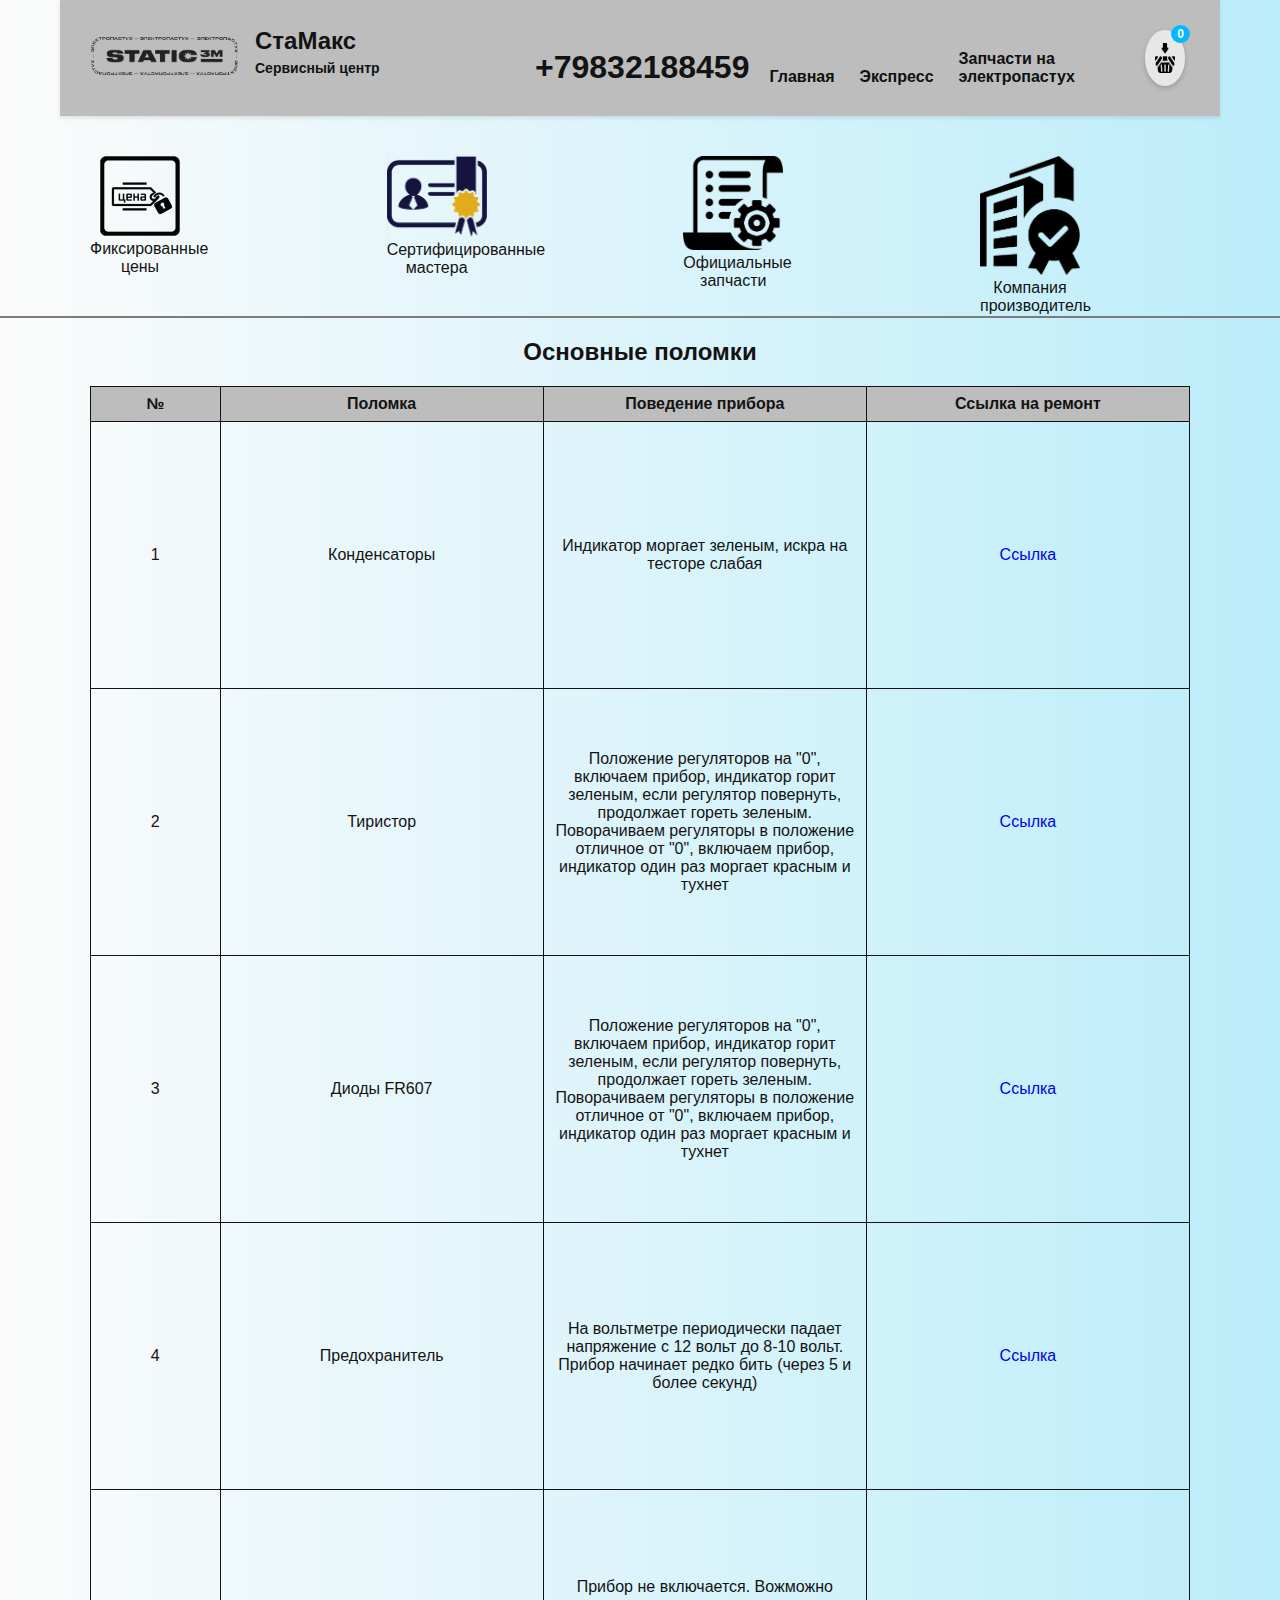
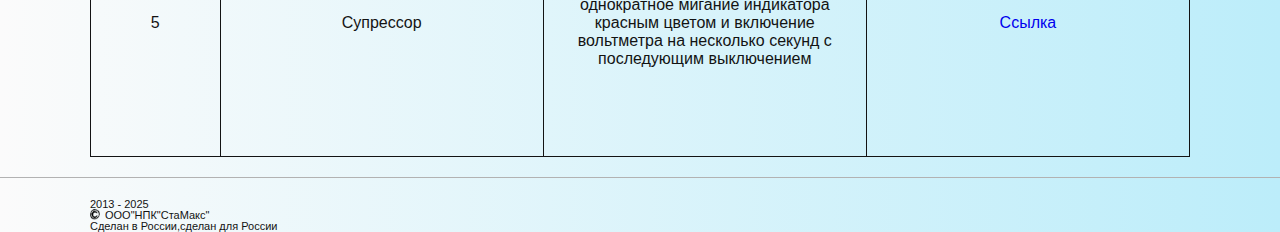
<file: red.html>
<!DOCTYPE html>
<html lang="en">
<head>
    <meta charset="UTF-8">
    <title>index</title>
    <link rel="apple-touch-icon" sizes="57x57" href="IMG.ico/apple-icon-57x57.png">
    <link rel="apple-touch-icon" sizes="60x60" href="IMG.ico/apple-icon-60x60.png">
    <link rel="apple-touch-icon" sizes="72x72" href="IMG.ico/android-icon-72x72.png">
    <link rel="apple-touch-icon" sizes="76x76" href="IMG.ico/apple-icon-76x76.png">
    <link rel="apple-touch-icon" sizes="114x114" href="IMG.ico/apple-icon-114x114.png">
    <link rel="apple-touch-icon" sizes="120x120" href="IMG.ico/apple-icon-120x120.png">
    <link rel="apple-touch-icon" sizes="144x144" href="IMG.ico/android-icon-144x144.png">
    <link rel="apple-touch-icon" sizes="152x152" href="IMG.ico/apple-icon-152x152.png">
    <link rel="apple-touch-icon" sizes="180x180" href="IMG.ico/apple-icon-180x180.png">
    <link rel="icon" type="image/png" sizes="192x192"  href="IMG.ico/android-icon-192x192.png">
    <link rel="icon" type="image/png" sizes="32x32" href="IMG.ico/favicon-32x32.png">
    <link rel="icon" type="image/png" sizes="96x96" href="IMG.ico/favicon-96x96.png">
    <link rel="icon" type="image/png" sizes="16x16" href="IMG.ico/favicon-16x16.png">
    <link rel="manifest" href="manifest.json">
    <meta name="msapplication-TileColor" content="#ffffff">
    <meta name="msapplication-TileImage" content="ms-icon-144x144.png">
    <meta name="theme-color" content="#ffffff">
    <link rel="stylesheet" href="css/mail.css">
    <link rel="stylesheet" href="css/RedSeven.css">
    <link rel="stylesheet" href="css/Proba.css">
</head>
    
   
<body class="wrapper">
    <!-- <div class="wrapper"> - задний фон  -->
    <div >
    <!-- шапка -->
    <!-- container- поможет определить отступы от сторон  -->
    <header class="container">
        <div class="header-content">
          <a href="index.html">
            <img src="img/StaMaks.png" alt="" class="logo-img">
          </a>
          <span class="logo">
            <h1>СтаМакс</h1><br>
            <h3>Сервисный центр</h3>
          </span>
          <!-- Кнопка бургер-меню -->
          <button class="burger-menu" aria-label="Открыть меню">☰</button>
        </div>
        <!-- Навигация -->
        <nav>
          <ul>
            <p><h1>+79832188459</h1></p>
            <li class="hover-highlight" ><a href="index.html">Главная</a></li>
            <li class="hover-highlight"><a href="express.html">Экспресс</a></li>
            <li class="hover-highlight"><a href="sparepart.html">Запчасти на электропастух</a></li>
            <li><a href="basket.html" id="cart-icon">
                <img src="img/add_2298398.png" alt="Корзина" class="razel hover-highlight">
                <span id="cart-count">0</span> <!-- Количество товаров в корзине -->
              </a></li>
          </ul>
        </nav>
      </header>
</div>

<div class="Redcontainer">
        <nav >
            <ul>
                <p class ="Text">
                    <img src="img/Zamok.png" alt="">
                    <br> Фиксированные  цены
                </p>
                <p class ="Text">
                    <img src="img/pro.png" alt="">
                    <br> Сертифицированные мастера
                </p>
                <p class ="Text">
                    <img src="img/Snisok.png" alt="">
            <br> Официальные запчасти
        </p>
        <p class ="Text">
            <img src="img/Proiz.png" alt="">
    <br> Компания производитель
</p>
    </ul>
</nav>
</div>


<hr>
<h2 class = "Redcentered">Основные поломки</h2>

<footer >
    <div class="Redcontainer">
        <table>
            <tr>
                <th>№</th>
                <th>Поломка</th>
                <th>Поведение прибора</th>
                <th>Ссылка на ремонт</th>
            </tr>
            <tr>
                <td>1</td>
                <td>Конденсаторы</td>
                <td>Индикатор моргает зеленым, искра на тесторе слабая</td>
                <td><a href="#" > Ссылка</a></td>

            </tr>
            <tr>
                <td>2</td>
                <td>Тиристор</td>
                <td>Положение регуляторов на "0", включаем прибор, индикатор горит зеленым, если регулятор повернуть, продолжает гореть зеленым. 
                    Поворачиваем регуляторы в положение отличное от "0", включаем прибор, индикатор один раз моргает красным и тухнет </td>
                <td><a href="\" > Ссылка</a></td>
            </tr>
            <tr>
                <td>3</td>
                <td>Диоды FR607</td>
                <td>Положение регуляторов на "0", включаем прибор, индикатор горит зеленым, если регулятор повернуть, продолжает гореть зеленым. 
                    Поворачиваем регуляторы в положение отличное от "0", включаем прибор, индикатор один раз моргает красным и тухнет </td>
                <td><a href="\" > Ссылка</a></td>
            </tr>
            <tr>
                <td>4</td>
                <td>Предохранитель</td>
                <td>На вольтметре периодически падает напряжение с 12 вольт до 8-10 вольт. Прибор начинает редко бить (через 5 и более секунд)</td>
                <td><a href="\" > Ссылка</a></td>   
            </tr>
            <tr>
                <td>5</td>
                <td>Супрессор</td>
                <td>Прибор не включается. Вожможно однократное мигание индикатора красным цветом и включение вольтметра на несколько 
                    секунд с последующим выключением</td>
                <td><a href="\" > Ссылка</a></td>   
            </tr>
        </table>
    </div>
</footer>


<footer>
    <hr> 
    <div class = "right">
           <p>2013 - 2025 <span class ="upi"><img src="img/Remove.png" alt="Защита"> OOO"НПК"СтаМакс"</span>
            Сделан в России,сделан для России </p>
           </div>
       </footer>
       <script src="Js/Home.js"></script>
       <script src="Js/Add.js"></script>
</body>
</html>
</file>
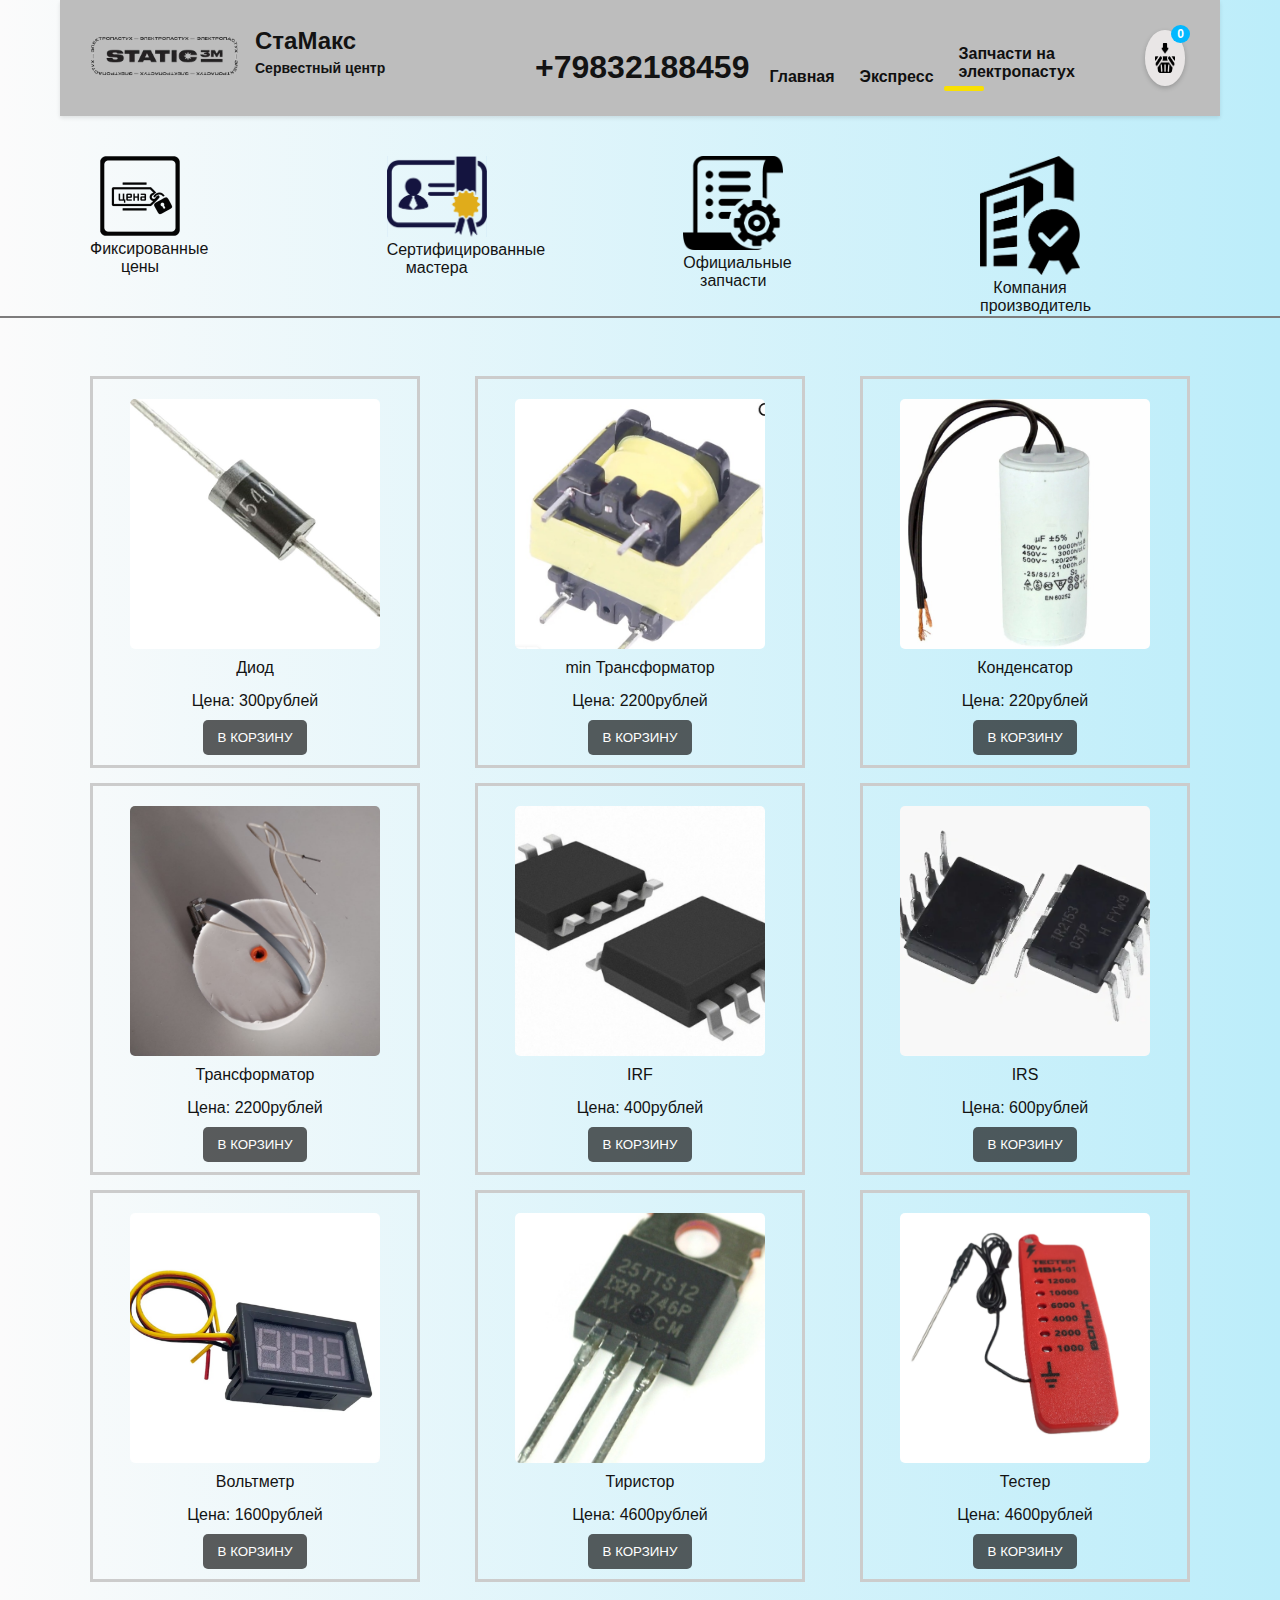
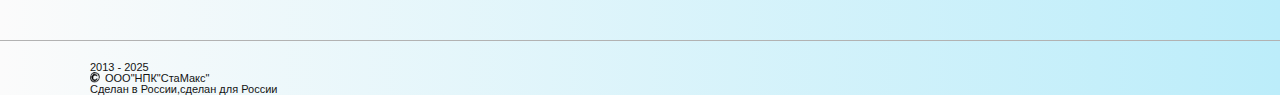
<file: sparepart.html>
<!DOCTYPE html>
<html lang="en">
<head>
    <meta charset="UTF-8">
    <title>index</title>
    <link rel="apple-touch-icon" sizes="57x57" href="IMG.ico/apple-icon-57x57.png">
    <link rel="apple-touch-icon" sizes="60x60" href="IMG.ico/apple-icon-60x60.png">
    <link rel="apple-touch-icon" sizes="72x72" href="IMG.ico/android-icon-72x72.png">
    <link rel="apple-touch-icon" sizes="76x76" href="IMG.ico/apple-icon-76x76.png">
    <link rel="apple-touch-icon" sizes="114x114" href="IMG.ico/apple-icon-114x114.png">
    <link rel="apple-touch-icon" sizes="120x120" href="IMG.ico/apple-icon-120x120.png">
    <link rel="apple-touch-icon" sizes="144x144" href="IMG.ico/android-icon-144x144.png">
    <link rel="apple-touch-icon" sizes="152x152" href="IMG.ico/apple-icon-152x152.png">
    <link rel="apple-touch-icon" sizes="180x180" href="IMG.ico/apple-icon-180x180.png">
    <link rel="icon" type="image/png" sizes="192x192"  href="IMG.ico/android-icon-192x192.png">
    <link rel="icon" type="image/png" sizes="32x32" href="IMG.ico/favicon-32x32.png">
    <link rel="icon" type="image/png" sizes="96x96" href="IMG.ico/favicon-96x96.png">
    <link rel="icon" type="image/png" sizes="16x16" href="IMG.ico/favicon-16x16.png">
    <link rel="manifest" href="manifest.json">
    <meta name="msapplication-TileColor" content="#ffffff">
    <meta name="msapplication-TileImage" content="ms-icon-144x144.png">
    <meta name="theme-color" content="#ffffff">
    <link rel="stylesheet" href="css/mail.css">
    <link rel="stylesheet" href="css/Proba.css">
    <link rel="stylesheet" href="css/RedSeven.css">

</head>
    
   
<body class="wrapper">
    <!-- <div class="wrapper"> - задний фон  -->
    <div >
    <!-- шапка -->
    <!-- container- поможет определить отступы от сторон  -->
<header class= "container">
    <div class="header-content"> 

      <a href="index.html">  <img src="img/StaMaks.png" alt="" class="logo-img"></a>
        <!-- <br>- переход на новую строчку  -->
        <span class="logo">
            <h1> СтаМакс</h1><br>
            <h3>Сервестный центр</h3> 
        </span>
        </div>
            <!-- nav- навигация  -->
             <nav>
    <ul>
       <p><h1>+79832188459</h1></p>
       <li  class=" hover-highlight"> <a href="index.html">Главная</a> </li>
       <li  class=" hover-highlight"><a href="express.html">Экспресс</a> </li>
       <li class = "active"><a href="sparepart.html">Запчасти на электропастух</a> </li> 
       <li><a href="basket.html" id="cart-icon">
        <img src="img/add_2298398.png" alt="Корзина" class="razel hover-highlight">
        <span id="cart-count">0</span> <!-- Количество товаров в корзине -->
      </a></li> 
    </ul>
</nav>
</header>
</div>

<div class="Redcontainer">
  <nav >
    <ul>
      <p class ="Text">
        <img src="img/Zamok.png" alt="">
        <br> Фиксированные  цены
      </p>
      <p class ="Text">
        <img src="img/pro.png" alt="">
        <br> Сертифицированные мастера
      </p>
      <p class ="Text">
        <img src="img/Snisok.png" alt="">
        <br> Официальные запчасти
      </p>
      <p class ="Text">
        <img src="img/Proiz.png" alt="">
        <br> Компания производитель
      </p>
    </ul>
  </nav>
</div>
<hr>
<br>
<div class="parentSOP container">
  <div class="childSOP">
        <div class="image-wrapperSOP">
          <img src="img/full_doc003530072.jpg" alt="Диод" class="imgTovarSOP">
        </div>
        <div class="textSOP">
          Диод
        </div>
        <div class="quantity-price">
          <label for="price">Цена: 300рублей </label>
        </div>
        <button class="add-btn" data-name="Диод" data-price="300">В КОРЗИНУ</button> 
  </div>

      <div class="childSOP">
          <div class="image-wrapperSOP">
            <img src="img/Трансформатор.jpg" alt="Трансформатор" class="imgTovarSOP">
          </div>
          <div class="textSOP">
            min Трансформатор
          </div>
          <div class="quantity-price">
            <label for="price">Цена: 2200рублей </label>
          </div>
          <button class="add-btn" data-name="Трансформатор" data-price="2200">В КОРЗИНУ</button> 
    </div>

    <div class="childSOP">
      <div class="image-wrapperSOP">
        <img src="img/Конденсатор.jpg" alt="Конденсатор" class="imgTovarSOP">
      </div>
      <div class="textSOP">
        Конденсатор
      </div>
      <div class="quantity-price">
        <label for="price">Цена: 220рублей </label>
      </div>
      <button class="add-btn" data-name="Конденсатор" data-price="220">В КОРЗИНУ</button> 
    </div>

    <div class="childSOP">
      <div class="image-wrapperSOP">
        <img src="img/Трансформатор Бол.jpg" alt="ТрансформаторБол" class="imgTovarSOP">
      </div>
      <div class="textSOP">
        Трансформатор
      </div>
      <div class="quantity-price">
    <label for="price">Цена: 2200рублей </label>
      </div>
    <button class="add-btn" data-name="ТрансформаторБол" data-price="2200">В КОРЗИНУ</button> 
    </div>

    <div class="childSOP">
      <div class="image-wrapperSOP">
        <img src="img/IRF9910.jpg" alt="IRF" class="imgTovarSOP">
      </div>
      <div class="textSOP">
      IRF
      </div>
      <div class="quantity-price">
      <label for="price">Цена: 400рублей </label>
      </div>
    <button class="add-btn" data-name="IRF" data-price="300">В КОРЗИНУ</button> 
    </div>

    <div class="childSOP">
      <div class="image-wrapperSOP">
        <img src="img/IRS2153D.jpg" alt="IRS" class="imgTovarSOP">
        </div>
    <div class="textSOP">
    IRS
    </div>
  <div class="quantity-price">
    <label for="price">Цена: 600рублей </label>
  </div>
  <button class="add-btn" data-name="IRS" data-price="600">В КОРЗИНУ</button> 
</div>
<div class="childSOP">
  <div class="image-wrapperSOP">
    <img src="img/Вольтметр.jpg" alt="Вольтметр" class="imgTovarSOP">
    </div>
<div class="textSOP">
Вольтметр
</div>
<div class="quantity-price">
<label for="price">Цена: 1600рублей </label>
</div>
<button class="add-btn" data-name="Вольтметр" data-price="1600">В КОРЗИНУ</button> 
</div>
<div class="childSOP">
  <div class="image-wrapperSOP">
    <img src="img/Тиристор.jpg" alt="Тиристор" class="imgTovarSOP">
    </div>
<div class="textSOP">
  Тиристор
</div>
<div class="quantity-price">
<label for="price">Цена: 4600рублей </label>
</div>
<button class="add-btn" data-name="Тиристор" data-price="4600">В КОРЗИНУ</button> 
</div>
<div class="childSOP">
  <div class="image-wrapperSOP">
    <img src="img/Тестер.jpg" alt="Тестер" class="imgTovarSOP">
    </div>
<div class="textSOP">
  Тестер
</div>
<div class="quantity-price">
<label for="price">Цена: 4600рублей </label>
</div>
<button class="add-btn" data-name="Тестор" data-price="4600">В КОРЗИНУ</button> 
</div>
</div>

<br>
<footer>
  <hr> 
  <div class = "right">
         <p>2013 - 2025 <span class ="upi"><img src="img/Remove.png" alt="Защита"> OOO"НПК"СтаМакс"</span>
          Сделан в России,сделан для России </p>
         </div>
     </footer>
        <!-- Подключаем JavaScript в конце body -->
        <script src="Js/Add.js"></script>
</body>
</html>
</file>
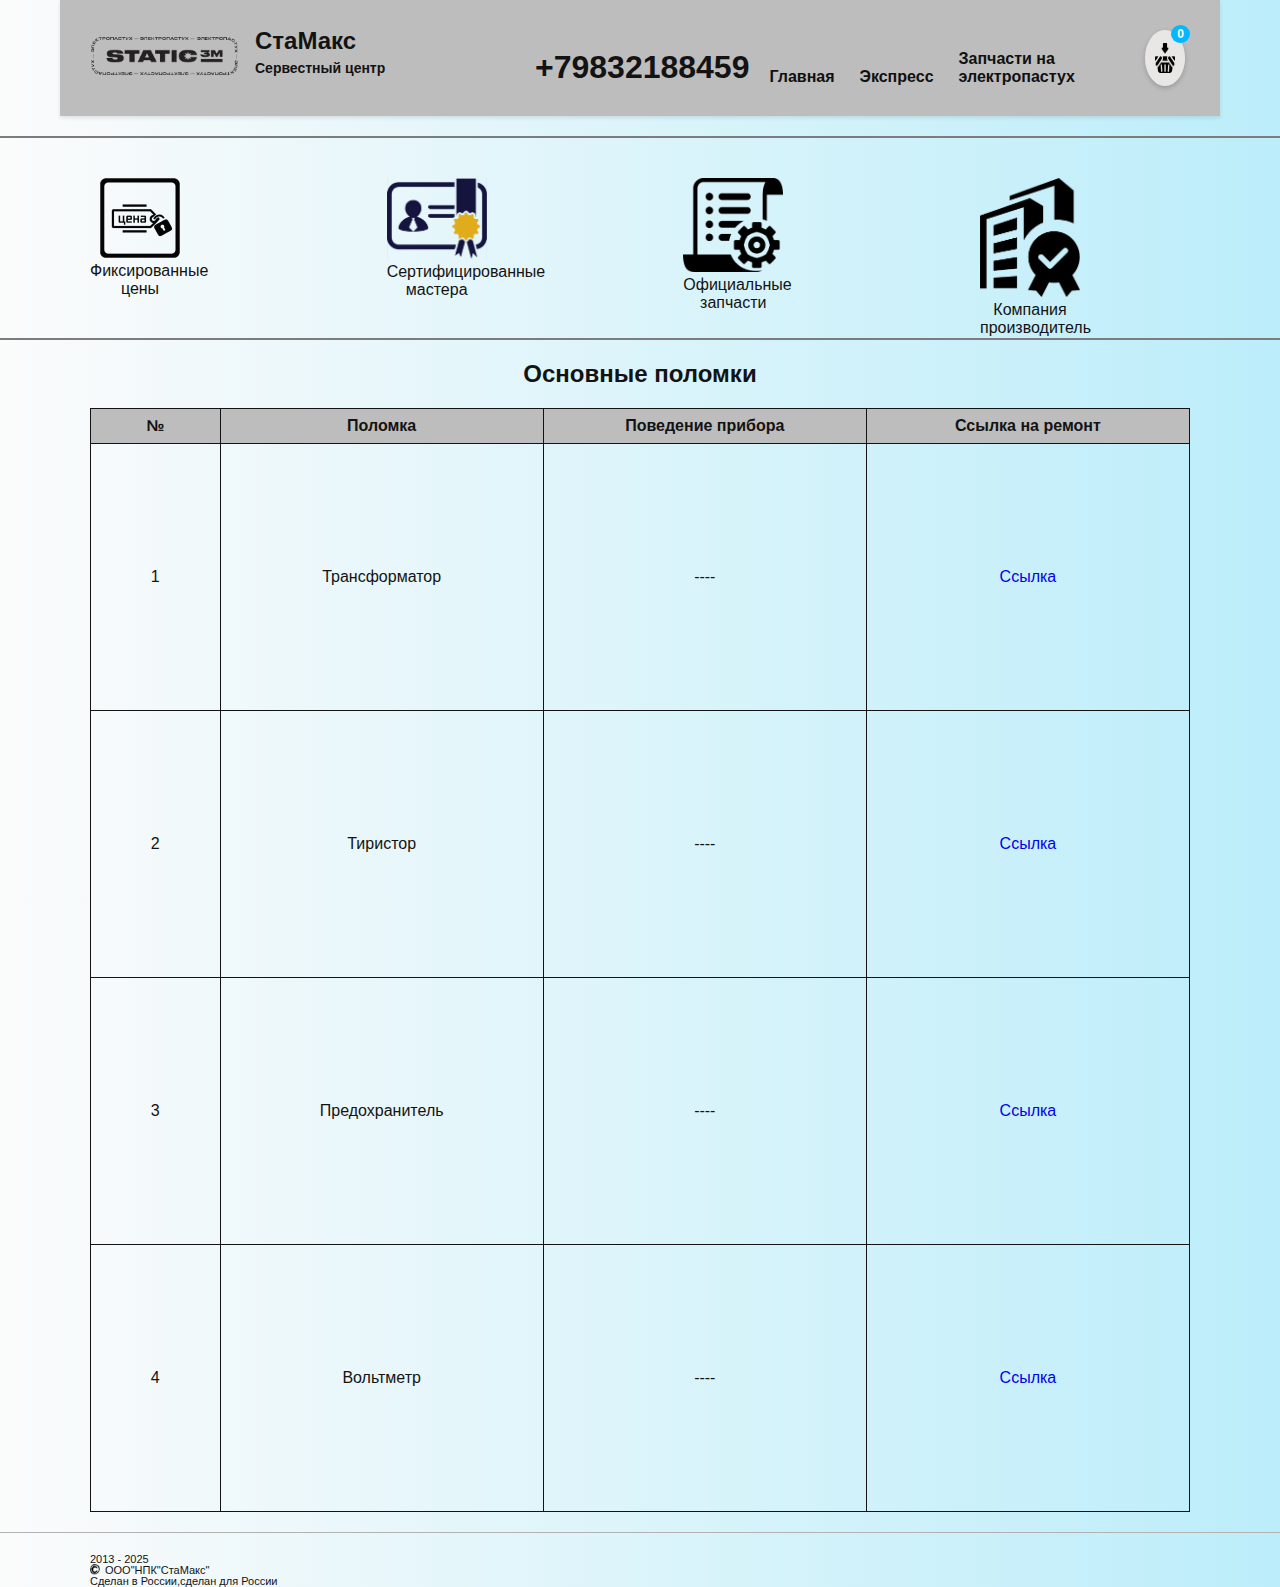
<file: start.html>
<!DOCTYPE html>
<html lang="en">
<head>
    <meta charset="UTF-8">
    <title>index</title>
    <link rel="apple-touch-icon" sizes="57x57" href="IMG.ico/apple-icon-57x57.png">
<link rel="apple-touch-icon" sizes="60x60" href="IMG.ico/apple-icon-60x60.png">
<link rel="apple-touch-icon" sizes="72x72" href="IMG.ico/android-icon-72x72.png">
<link rel="apple-touch-icon" sizes="76x76" href="IMG.ico/apple-icon-76x76.png">
<link rel="apple-touch-icon" sizes="114x114" href="IMG.ico/apple-icon-114x114.png">
<link rel="apple-touch-icon" sizes="120x120" href="IMG.ico/apple-icon-120x120.png">
<link rel="apple-touch-icon" sizes="144x144" href="IMG.ico/android-icon-144x144.png">
<link rel="apple-touch-icon" sizes="152x152" href="IMG.ico/apple-icon-152x152.png">
<link rel="apple-touch-icon" sizes="180x180" href="IMG.ico/apple-icon-180x180.png">
<link rel="icon" type="image/png" sizes="192x192"  href="IMG.ico/android-icon-192x192.png">
<link rel="icon" type="image/png" sizes="32x32" href="IMG.ico/favicon-32x32.png">
<link rel="icon" type="image/png" sizes="96x96" href="IMG.ico/favicon-96x96.png">
<link rel="icon" type="image/png" sizes="16x16" href="IMG.ico/favicon-16x16.png">
<link rel="manifest" href="manifest.json">
<meta name="msapplication-TileColor" content="#ffffff">
<meta name="msapplication-TileImage" content="ms-icon-144x144.png">
<meta name="theme-color" content="#ffffff">
    <link rel="stylesheet" href="css/mail.css">
    <link rel="stylesheet" href="css/RedSeven.css">
    <link rel="stylesheet" href="css/Proba.css">
</head>
    
   
<body class="wrapper">
    <!-- <div class="wrapper"> - задний фон  -->
    <div >
    <!-- шапка -->
    <!-- container- поможет определить отступы от сторон  -->
<header class= "container">
    <div class="header-content"> 

        <a href="index.html">  <img src="img/StaMaks.png" alt="" class="logo-img"></a>
        <!-- <br>- переход на новую строчку  -->
        <span class="logo">
            <h1> СтаМакс</h1><br>
            <h3>Сервестный центр</h3> 
        </span>
        </div>
            <!-- nav- навигация  -->
             <nav>
    <ul>
       <p><h1>+79832188459</h1></p>
       <li class="hover-highlight"> <a href="index.html">Главная</a> </li>
       <li class="hover-highlight"><a href="express.html">Экспресс</a> </li>
       <li class="hover-highlight"><a href="sparepart.html">Запчасти на электропастух</a> </li> 
       <li><a href="basket.html" id="cart-icon">
        <img src="img/add_2298398.png" alt="Корзина" class="razel hover-highlight">
        <span id="cart-count">0</span> <!-- Количество товаров в корзине -->
      </a></li> 
    </ul>
</nav>
</header>
</div>
<hr>
<div class="Redcontainer">
    <nav >
        <ul>
            <p class ="Text">
                <img src="img/Zamok.png" alt="">
                <br> Фиксированные  цены
            </p>
            <p class ="Text">
                <img src="img/pro.png" alt="">
                <br> Сертифицированные мастера
            </p>
            <p class ="Text">
                <img src="img/Snisok.png" alt="">
        <br> Официальные запчасти
    </p>
    <p class ="Text">
        <img src="img/Proiz.png" alt="">
<br> Компания производитель
</p>
</ul>
</nav>
</div>


<hr>
<h2 class = "Redcentered">Основные поломки</h2>

<footer >
<div class="Redcontainer">
    <table>
        <tr>
            <th>№</th>
            <th>Поломка</th>
            <th>Поведение прибора</th>
            <th>Ссылка на ремонт</th>
        </tr>
        <tr>
            <td>1</td>
            <td>Трансформатор</td>
            <td>----</td>
            <td><a href="\" > Ссылка</a></td>

        </tr>
        <tr>
            <td>2</td>
            <td>Тиристор</td>
            <td>----</td>
            <td><a href="\" > Ссылка</a></td>
        </tr>
        <tr>
            <td>3</td>
            <td>Предохранитель</td>
            <td>----</td>
            <td><a href="\" > Ссылка</a></td>
        </tr>
        <tr>
            <td>4</td>
            <td>Вольтметр</td>
            <td>----</td>
            <td><a href="\" > Ссылка</a></td>   
        </tr>
    </table>
</div>
</footer>






<footer>
    <hr> 
    <div class = "right">
           <p>2013 - 2025 <span class ="upi"><img src="img/Remove.png" alt="Защита"> OOO"НПК"СтаМакс"</span>
            Сделан в России,сделан для России </p>
           </div>
       </footer>
        <!-- Подключаем JavaScript в конце body -->
        <script src="Js/Add.js"></script>
</body>
</html>
</file>
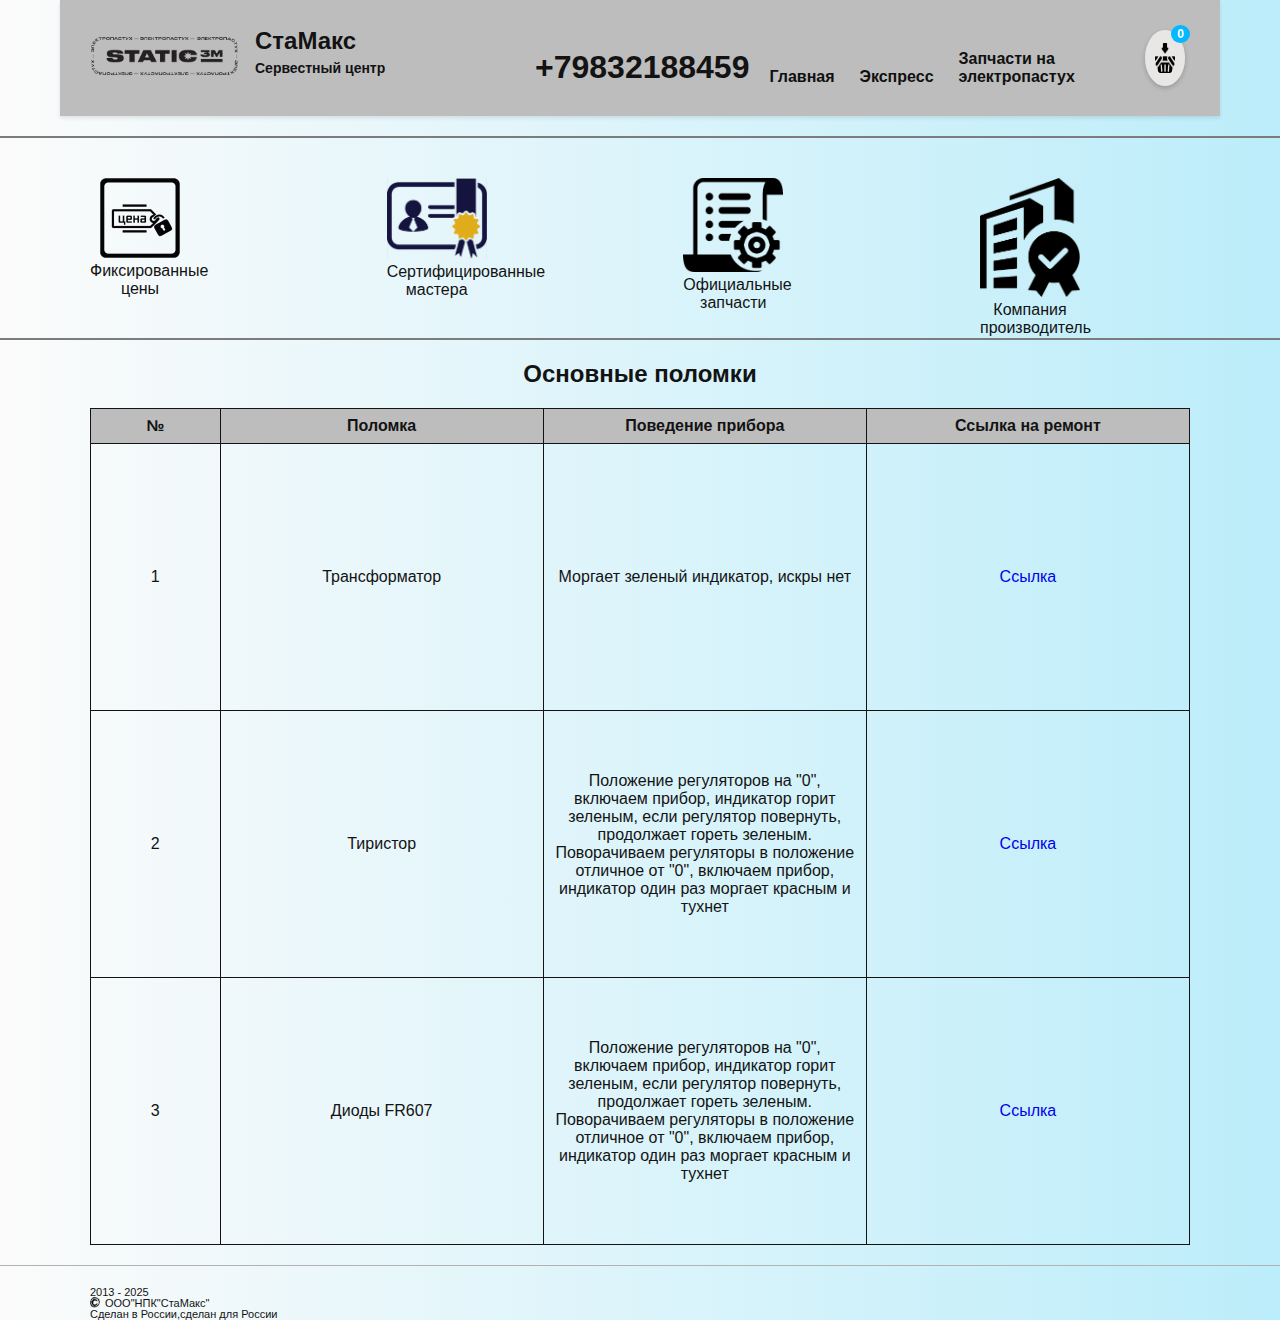
<file: veryold.html>
<!DOCTYPE html>
<html lang="en">
<head>
    <meta charset="UTF-8">
    <title>index</title>
    <link rel="apple-touch-icon" sizes="57x57" href="IMG.ico/apple-icon-57x57.png">
    <link rel="apple-touch-icon" sizes="60x60" href="IMG.ico/apple-icon-60x60.png">
    <link rel="apple-touch-icon" sizes="72x72" href="IMG.ico/android-icon-72x72.png">
    <link rel="apple-touch-icon" sizes="76x76" href="IMG.ico/apple-icon-76x76.png">
    <link rel="apple-touch-icon" sizes="114x114" href="IMG.ico/apple-icon-114x114.png">
    <link rel="apple-touch-icon" sizes="120x120" href="IMG.ico/apple-icon-120x120.png">
    <link rel="apple-touch-icon" sizes="144x144" href="IMG.ico/android-icon-144x144.png">
    <link rel="apple-touch-icon" sizes="152x152" href="IMG.ico/apple-icon-152x152.png">
    <link rel="apple-touch-icon" sizes="180x180" href="IMG.ico/apple-icon-180x180.png">
    <link rel="icon" type="image/png" sizes="192x192"  href="IMG.ico/android-icon-192x192.png">
    <link rel="icon" type="image/png" sizes="32x32" href="IMG.ico/favicon-32x32.png">
    <link rel="icon" type="image/png" sizes="96x96" href="IMG.ico/favicon-96x96.png">
    <link rel="icon" type="image/png" sizes="16x16" href="IMG.ico/favicon-16x16.png">
    <link rel="manifest" href="manifest.json">
    <meta name="msapplication-TileColor" content="#ffffff">
    <meta name="msapplication-TileImage" content="ms-icon-144x144.png">
    <meta name="theme-color" content="#ffffff">
    <link rel="stylesheet" href="css/mail.css">
    <link rel="stylesheet" href="css/RedSeven.css">
    <link rel="stylesheet" href="css/Proba.css">
</head>
    
   
<body class="wrapper">
    <!-- <div class="wrapper"> - задний фон  -->
    <div >
    <!-- шапка -->
    <!-- container- поможет определить отступы от сторон  -->
<header class= "container">
    <div class="header-content"> 

        <a href="index.html">  <img src="img/StaMaks.png" alt="" class="logo-img"></a>
        <!-- <br>- переход на новую строчку  -->
        <span class="logo">
            <h1> СтаМакс</h1><br>
            <h3>Сервестный центр</h3> 
        </span>
        </div>
            <!-- nav- навигация  -->
             <nav>
    <ul>
       <p><h1>+79832188459</h1></p>
       <li class="hover-highlight"><a href="index.html">Главная</a> </li>
       <li class="hover-highlight"><a href="express.html">Экспресс</a> </li>
       <li class="hover-highlight"><a href="sparepart.html">Запчасти на электропастух</a> </li> 
       <li><a href="basket.html" id="cart-icon">
        <img src="img/add_2298398.png" alt="Корзина" class="razel hover-highlight">
        <span id="cart-count">0</span> <!-- Количество товаров в корзине -->
      </a></li> 
    </ul>
</nav>
</header>
</div>
<hr>

<div class="Redcontainer">
    <nav >
        <ul>
            <p class ="Text">
                <img src="img/Zamok.png" alt="">
                <br> Фиксированные  цены
            </p>
            <p class ="Text">
                <img src="img/pro.png" alt="">
                <br> Сертифицированные мастера
            </p>
            <p class ="Text">
                <img src="img/Snisok.png" alt="">
        <br> Официальные запчасти
    </p>
    <p class ="Text">
        <img src="img/Proiz.png" alt="">
<br> Компания производитель
</p>
</ul>
</nav>
</div>

<hr>
<h2 class = "Redcentered">Основные поломки</h2>

<footer >
<div class="Redcontainer">
    <table>
        <tr>
            <th>№</th>
            <th>Поломка</th>
            <th>Поведение прибора</th>
            <th>Ссылка на ремонт</th>
        </tr>
        <tr>
            <td>1</td>
            <td>Трансформатор</td>
            <td>Моргает зеленый индикатор, искры нет</td>
            <td><a href="\" > Ссылка</a></td>

        </tr>
        <tr>
            <td>2</td>
            <td>Тиристор</td>
            <td>Положение регуляторов на "0", включаем прибор, индикатор горит зеленым, если регулятор повернуть, продолжает гореть зеленым. 
                Поворачиваем регуляторы в положение отличное от "0", включаем прибор, индикатор один раз моргает красным и тухнет 
            </td>
            <td><a href="\" > Ссылка</a></td>
        </tr>
        <tr>
            <td>3</td>
            <td>Диоды FR607</td>
            <td>Положение регуляторов на "0", включаем прибор, индикатор горит зеленым, если регулятор повернуть, продолжает гореть зеленым. 
                Поворачиваем регуляторы в положение отличное от "0", включаем прибор, индикатор один раз моргает красным и тухнет </td>
            <td><a href="\" > Ссылка</a></td>
        </tr>
    </table>
</div>
</footer>
<footer>
    <hr> 
    <div class = "right">
           <p>2013 - 2025 <span class ="upi"><img src="img/Remove.png" alt="Защита"> OOO"НПК"СтаМакс"</span>
            Сделан в России,сделан для России </p>
           </div>
       </footer>
        <!-- Подключаем JavaScript в конце body -->
        <script src="Js/Add.js"></script>
</body>
</html>
</file>
<file: css/mail.css>
@import url('https://fonts.googleapis.com/css2?family=Bebas+Neue&display=swap');
/* Описание шрифта  */
* {
    margin: 0;
    padding: 0;
}

body{
    font-family:'Regular', sans-serif;
    font-weight: 400;
    color: #131313;
}

/*Для всех ссылак будет нижнее подчеркивание */
a{
    text-decoration: none;
    
}

/* Максимальная ширина для всех картинок будет 100% */
img{
    max-width:100%; 
}

/* ФОН задний  */
.wrapper{
    background: linear-gradient(90deg, rgba(227,226,248,1) 0%, rgba(251,251,251,1) 0%, rgba(188,237,250,1) 100%);
     background-size: 100% 100%; /* Ограниваем область, чтобы градиент был только один раз */
     width: 100%;
     height: 100vh; /* Убедитесь, что элемент имеет высоту, чтобы градиент был виден */
}
/* Отступы с право и лево  */
.container{
    width: 100%;  /* Ширина контейнера */
    max-width: 1100px;
    margin: 0 auto;
    display: flex;  
    justify-content: space-between; /* Распределение элементов по ширине */
    align-items: center;      /* Выравнивание по вертикали */
}
/* Отступы  c верху  */
header
{
    padding: 50px 0;
    position: relative;
}
/* Flexbox для размещения изображения и текста в строку */
.header-content {
    display: flex;
    align-items: center; /* Выравнивание по вертикали */
}

/* Изображение */
.logo-img {
    width: 200px;  /* Размер изображения, настройте по своему усмотрению */
    height: auto;  /* Автоматическая высота для сохранения пропорций */
    margin-right: 15px; /* Отступ между изображением и текстом */
}

header.logo {
    /* text-transform: uppercase; - верхний регистор  */
    text-transform: uppercase;
    font-size: 29px;
    font-weight: 900;
}
/* расположение по правую сторону  */
header nav {
     float: right;
     width: 60%;
}

header nav ul {
    /* list-style: none - удали отображения списка  */
    list-style: none;
    display: flex;
    gap: 5px; 
    align-items: flex-end;     /* Выравнивание номеров по правому краю */
    justify-content: space-between;/* justify-content: space-between; - раскиданы на все длинну  */
}

header nav ul li {
    display: inline-block;
}

header nav ul li a {
    color: rgb(16, 16, 16);
}

header nav ul li.active::after {
    content: '';
    display: block;
    width: 40px;
    height: 5px;
    background: #f9e003;
    border-radius: 2px;  
    position: relative;
    top: 5px;
    left: -15px;
}



.header img {
    /* position: absolute; - абсалютное расположение  */
    position: absolute;
    top: 60px;    /* Отступ сверху */
    left: 20px;   /* Отступ слева */
    width: 50px; /* Размер изображения */
    height: auto; /* Автоматическая высота для сохранения пропорций */

} 


hr {
    border: 0;            
    border-top: 2px solid #7d7c7c; /* Черная линия */
    width: 100%; 
    margin: 20px 0;
}

.logo h1, .logo h2 {
    line-height: 0.1; /* Меньшее расстояние между строками */
}

/* Контейнер для картинок */
.image-container {
    display: flex;               /* Используем Flexbox для горизонтального выравнивания */
    justify-content: space-between; /* Распределяем картинки с отступами */
    align-items: center;         /* Центрируем картинки по вертикали */
    gap: 80px;                   /* Отступы между картинками */
    padding: 20px;               /* Отступы вокруг контейнера */
}
/* Стили для изображений */
.image {
    width: 250px;                /* Фиксированная ширина для картинок */
    height: 250px;                /* Автоматическая высота для сохранения пропорций */
    border-radius: 8px;          /* Скругленные углы для картинок */
    transition: all 0.3s ease; /* Плавный эффект на все изменения */
    border: 3px solid transparent; /* Изначально прозрачная рамка */
    opacity: 1;                  /* Начальная непрозрачность */
}
.image:hover {
    border: 3px solid rgb(14, 14, 14);    /* Желтая рамка */
    box-shadow: 0 0 15px rgb(7, 7, 7); /* Желтая подсветка вокруг картинки */

    opacity: 0.8;                /* Уменьшаем прозрачность картинки */
    filter: brightness(1.2) saturate(1.5); /* Увеличиваем яркость и насыщенность */
}

.center-container {
   
    justify-content: center; /* Центрирует по горизонтали */
           
}

.centered {
    text-align: center;
}

/* фото на фоне 
.features{
background: url('img/scale.jpg') no-repeat center center fixed;
background-size: cover;
padding: 60px 0;
} */

/* прерывистая линия */
footer hr{margin: 20px 0;
    border: 0;
    height: 0.6px;
    background: #b2b2b2;

}

/*Вывод в спара  */
.right {
    text-align: left;
    font-size: 11px;
    width: 100%;  /* Ширина контейнера */
    max-width: 1100px;
    margin: 0 auto;
    display: flex;  
    justify-content: space-between; /* Распределение элементов по ширине */
    align-items: center;
}
.centered img {
    width: 13px; /* Ширина изображения */
    height: 13px; /* Автоматическая высота, чтобы сохранить пропорции */
}

.work-hours {
    margin-left: 160px; /* Отступ для текста 'выходные' */
}


.workOne{
    margin: 70px; /* Отступ для текста 'выходные' */

}
.izi 
{
    width: 100%;  /* Ширина контейнера */
    max-width: 1100px;
    margin: 0 auto;
    display: flex;  
    justify-content: flex-end; /* Распределение элементов по ширине */
    align-items: center;
}

.razel
{
    width: 30px;                /* Фиксированная ширина для картинок */
    height: 30px;                /* Автоматическая высота для сохранения пропорций */
    border-radius: 8px;          /* Скругленные углы для картинок */
    transition: all 0.3s ease; /* Плавный эффект на все изменения */
    border: 3px solid transparent; /* Изначально прозрачная рамка */
    opacity: 1;                  /* Начальная непрозрачность */

}
.hover-highlight {
    transition: box-shadow 0.3s ease; /* Плавное изменение */
  }

  .hover-highlight:hover {
    box-shadow: 0 0 20px yellow; /* Свечение при наведении */
  }

.upi
{
    width: 10px;                /* Фиксированная ширина для картинок */
    height: 10px; 
    display: flex; 
    align-items: center; /* Выравнивание содержимого к правой стороне */
    gap: 5px; 
}

.textwo
{
    color: #fdfdfd;
}



/* Медиа-запрос для экрана шириной меньше 768px (например, для мобильных устройств) */
@media (max-width: 768px) {
    .container {
        flex-direction: column; /* Изменяем расположение элементов на вертикальное */
        align-items: center; /* Выравнивание по центру */
    }

    .header-content {
        justify-content: center; /* Центрируем логотип и текст */
        margin-bottom: 10px; /* Добавляем отступ между логотипом и номерами */
    }

    nav ul {
        align-items: center; /* Центрируем номера телефонов */
    }


}
@media (max-width: 1024) 
{ 
    .image {
        width: 250px;                /* Фиксированная ширина для картинок */
        height: auto;                /* Автоматическая высота для сохранения пропорций */
        border-radius: 8px;          /* Скругленные углы для картинок */
        transition: all 0.3s ease; /* Плавный эффект на все изменения */
        border: 3px solid transparent; /* Изначально прозрачная рамка */
        opacity: 1;                  /* Начальная непрозрачность */
    }
    .image {
        width: auto;
        transition: opacity 0.3s ease;
    }
    
}





.RedSex {
    width: 100%; /* Занимает всю ширину ячейки */
    height: 100%; /* Занимает всю высоту ячейки */
   
}
/* Третья картинка (вторая колонка, первая строка) */
.Old {
    
    width: 100%; /* Занимает всю ширину ячейки */
    height: 100%;
}

/* Четвертая картинка (под третьей) */
.Start {
    
    width: 100%; /* Занимает всю ширину ячейки */
    height: 100%;
}

.Blek {
    width: 100%; /* Занимает всю ширину ячейки */
    height: 100%;
}
.VeryOld {
    background-color:aliceblue;
    width: 100%; /* Занимает всю ширину ячейки */
    height: 100%;
    display: block; /* Убирает пробел снизу */ 
    transition: opacity 0.3s ease; /* Плавное изменение прозрачности */
}
td{
    width: 150px; /* Занимает всю доступную ширину */; 
    height:250px; 
    border: none; 
}

.Teibl
{
    border-collapse: separate; /* Границы ячеек отображаются отдельно */
    border-spacing:60px; /* Отступы между ячейками */
    width: 100%; /* Занимает всю доступную ширину */
    
}


.image-containere {
    position: relative;
    display: inline-block;
    overflow: hidden;
}

.image {
    width: 100%;
    transition: opacity 0.3s ease;
}

.image-containere::before {
    content: "";
    position: absolute;
    top: 0;
    left: 0;
    width: 100%;
    height: 100%;
    background: rgba(5, 3, 3, 0.5);
    opacity: 0;
    transition: opacity 0.3s ease;
}

.image-containere:hover::before {
    opacity: 1;
}

.image-containere:hover .image {
    opacity: 5;
}

.overlay-text {
    position: absolute;
    top: 50%;
    left: 50%;
    transform: translate(-50%, -50%);
    color: rgb(243, 4, 4);
    font-size: 30px;
    font-weight: bold;
    text-align: center;
    opacity: 0;
    transition: opacity 0.3s ease;
}

.image-containere:hover .overlay-text {
    opacity: 1;
}

.strelka
{
    width: 7%;
    height: 7%;   
}

.Centre {
    text-align: center; /* Горизонтальное центрирование */
    margin: 20px;
}
</file>
<file: css/Proba.css>
/* фото на фоне  */
.fon{
    background: url('img/Fon.jpg') no-repeat center center fixed;
    background-size: cover;
    padding: 400px 0;
    }
.razel
{
    width: 30px;                /* Фиксированная ширина для картинок */
    height: 30px;                /* Автоматическая высота для сохранения пропорций */
    border-radius: 8px;          /* Скругленные углы для картинок */
    transition: all 0.3s ease; /* Плавный эффект на все изменения */
    border: 3px solid transparent; /* Изначально прозрачная рамка */
    opacity: 1;                  /* Начальная непрозрачность */

}

.imgTovar{
    width: 100%;                /* Фиксированная ширина для картинок */
    height: auto;                /* Автоматическая высота для сохранения пропорций */
    border-radius: 8px;          /* Скругленные углы для картинок */
    transition: all 0.3s ease; /* Плавный эффект на все изменения */
    border: 3px solid transparent; /* Изначально прозрачная рамка */
    opacity: 1;                  /* Начальная непрозрачность */

}
/* Родительский контейнер с сеткой */
.parent {
    display: grid;
    grid-template-columns: repeat(auto-fit, minmax(200px, 1fr)); /* Автоматическое количество колонок */
    /*gap: 1px;  Отступы между элементами */
    padding: 20px; /* Отступы внутри контейнера */
    box-sizing: border-box; /* Учитываем padding в общей ширине */
  }
  
  /* Элементы сетки */
  .child {
    display: flex;
    flex-direction: column;
    align-items: center; /* Выравнивание элементов по центру */
    justify-content: space-between; /* Горизонтальное выравнивание по левому краю */
    border: 3px solid #000; /* Рамка вокруг */
    padding: 20px;
    text-align: center;
    /* Задайте высоту, чтобы было видно выравнивание */
  }
  
  /* Обрезка и стили для изображения */
  .image-wrapper {
    width: 20%;
    height: auto;
    margin-bottom: 10px;
    justify-content: center; /* Горизонтальное центрирование */
  }
  
  /* Текст */
  .text {
    font-size: 16px;
    font-weight: bold;
    margin-bottom: 10px;
    justify-content: center; /* Горизонтальное центрирование */

  }
  

  /* Кнопка */
  .add-btn {
    padding: 10px 15px;
    background-color: #0e0e0eab;
    color: white;
    border: none;
    border-radius: 5px;
    cursor: pointer;
  }
  
  .quantity-input {
    display: flex;
    align-items: center;
    
  }
  
  .quantity-input input {
    width: 50px;
    text-align: center;
    margin: 0 10px;
    padding: 5px;
    border: 1px solid #ccc;
    border-radius: 5px;
  }
  
  .quantity-input button {
    padding: 5px 10px;
    background-color: #0e0e0eab;
    color: white;
    border: none;
    border-radius: 5px;
    cursor: pointer;
  }
  
  .quantity-input button:hover {
    background-color: #03b8ff;
  }

  .add-btn:hover {
    background-color: #03b8ff;
  }
 
  .quantity-price {
    margin: 10px 0;
  }
  
  .quantity-price label {
    font-size: 16px; /* Уменьшаем размер шрифта */
    margin: 5px 0; /* Уменьшаем отступы */
  }
  
  .quantity-price input {
    width: 100%;
    padding: 5px;
    margin-bottom: 5px;
  }
  
  
  #cart {
    margin-top: 10px;
    padding: 10px;
    border: 1px solid #ccc;
    border-radius: 5px;
  }
  
  

  #cart-count {
    position: absolute;
    top: -5px;
    right: -5px;
    background-color: #03b8ff; /* Цвет фона для счетчика */
    color: white; /* Цвет текста */
    border-radius: 50%; /* Круглая форма */
    padding: 2px 6px;
    font-size: 12px;}
    
    #cart-icon {
     
      bottom: 20px; /* Отступ снизу */
      right: 20px; /* Отступ справа */
      transform: translateY(-50px);
      transform: translateX(5px);
      background-color: #fffafaab; /* Цвет фона */
      padding: 10px; /* Внутренний отступ */
      border-radius: 50%; /* Круглая форма */
      display: flex;
      align-items: center;
      justify-content: center;
      box-shadow: 0 2px 5px rgba(0, 0, 0, 0.2); /* Тень */
      text-decoration: none; /* Убираем подчеркивание */
      z-index: 1000; /* Чтобы иконка была поверх других элементов */
    }
</file>
<file: css/RedSeven.css>
table {
    width: 100%;
    border-collapse: collapse; /* Убирает двойные границы между ячейками */
}
th, td {
    border: 1px solid rgb(19, 19, 19); /* Добавляет границу вокруг ячеек */
    padding: 8px; /* Добавляет отступы внутри ячеек */
    text-align: center; /* Выравнивание текста по центру */
  
}
th {
    background-color: rgb(189, 189, 189); /* Цвет фона для заголовков */
}

/* фото на фоне 
.features{
background: url('img/6J.png') no-repeat center center fixed;
background-size: cover;
padding: 190px 0;
} */
.Redcentered {
    text-align: center;
    margin-top: 20px; /* Отступ сверху */
    margin-bottom: 20px; /* Отступ снизу */
}

.Redcontainer{
    width: 100%;  /* Ширина контейнера */
    max-width: 1100px;
    margin: 20px auto;
    display: flex;  
    justify-content: space-between; /* Распределение элементов по ширине */
    align-items: center;      /* Выравнивание по вертикали */
    margin-top: 20px; /* Отступ сверху */
}

.parentSOP {
  display: flex;
  flex-flow: row wrap; /* Убираем row-reverse и wrap-reverse для упрощения */
  gap: 15px; /* Отступы между блоками */
  padding: 20px; /* Отступы внутри контейнера */
}

.childSOP {
  width: 30%; /* Уменьшаем ширину блока */
  height: 30%; /* Уменьшаем высоту блока */
  display: flex;
  flex-direction: column;
  align-items: center;
  justify-content: space-between;
  padding: 10px; /* Уменьшаем внутренние отступы */
  margin: 0;
  box-sizing: border-box;
  border: 3px solid #ccc; /* Для наглядности */
}

.textSOP{
  font-size: 16px; /* Уменьшаем размер шрифта */
  margin: 5px 0; /* Уменьшаем отступы */
  text-align: center;
} 

.imgTovarSOP
{
  width: 100%;
  height: 100%;
  object-fit: cover;
  max-width: none; /* Убираем ограничение по ширине */
  max-height: none; /* Убираем ограничение по высоте */ /* Чтобы изображение не выходило за пределы контейнера */
  border-radius: 5px;
  object-fit: cover; /* Обрезает изображение, чтобы оно заполнило контейнер */
}

.image-wrapperSOP
{
  width: 250px; /* Ширина контейнера */
  height: 250px; /* Высота контейнера */
  margin: 10px;
  margin-bottom: 5px;
  justify-content: center; /* Горизонтальное центрирование */
  display: flex; /* Для использования margin: auto */
  align-items: center;
  overflow: hidden; 
  object-fit: contain
}

th:first-child, td:first-child {
    width: 50px; /* Фиксированная ширина для первой колонки */
}

.Text{
    font-size: 16px; /* Маленький размер текста */
    text-align: center;
    width: 100px;
    height: 100px;
    margin-bottom: 40px; /* Отступ снизу */
    margin-top: 20px; /* Отступ сверху */
}


 nav {
    float: right;
    width: 90%;
}

 nav ul {
   /* list-style: none - удали отображения списка  */
   list-style: none;
   display: flex;
   gap: 5px; 
   align-items: flex-end;     /* Выравнивание номеров по правому краю */
   justify-content: space-between;/* justify-content: space-between; - раскиданы на все длинну  */
}

.Fut{
    background: linear-gradient(90deg,#b2b2b2 100%);
     background-size: 100% 100%; /* Ограниваем область, чтобы градиент был только один раз */
     width: 100%;
     height: 120px; 
}
/* Стили для бургер-меню */
.burger-menu {
    display: none; /* По умолчанию скрываем */
    background: none;
    border: none;
    font-size: 24px;
    cursor: pointer;
  }
  
  /* Скрываем навигацию на маленьких экранах */
  @media (max-width: 768px) {
    .burger-menu {
      display: block; /* Показываем бургер-меню */
    }
  
    nav {
      display: none; /* Скрываем навигацию */
      flex-direction: column;
      position: absolute;
      top: 100px; /* Позиция под шапкой */
      left: 0;
      width: 100%;
      background: #02abff;
      border: 1px solid #ccc;
      z-index: 1000;
    }
  
    nav ul {
      flex-direction: column;
      padding: 0;
    }
  
    nav ul li {
      margin: 10px 0;
    }
  
    /* Показываем навигацию при активации */
    nav.active {
      display: flex;
    }
  }
  header {
    display: flex;
    justify-content: space-between;
    align-items: center;
    padding: 30px;
    background: rgb(189, 189, 189);
    box-shadow: 0 2px 4px rgba(0, 0, 0, 0.1);
    
  }
  
  .header-content {
    display: flex;
    align-items: center;
  }
  
  .logo-img {
    width: 150px;
    height: auto;
  }
  
  .logo h1 {
    font-size: 24px;
    margin: 0;
  }
  
  .logo h3 {
    font-size: 14px;
    margin: 0;
  }
  
  nav ul {
    display: flex;
    list-style: none;
    margin: 0;
    padding: 0;
  }
  
  nav ul li {
    margin: 0 10px;
  }
  
  nav ul li a {
    text-decoration: none;
    color: #333;
    font-weight: bold;
  }
  
  .featuresOld {
    background: url('img/Old.png');
    
    width: 100px;
    height: 100px;
   
    }
</file>
<file: css/Basket.css>
body {
    font-family: Arial, sans-serif;
  }
  
  .delete-icon {
    width: 30px; /* Размер иконки */
    height: 30px;
    cursor: pointer; /* Курсор в виде указателя */
    background-color: #f9f9f9; /* Цвет фона */
  }
  .rounded-containerBasket {
    width: 1000px; /* Ширина контейнера */
    height: auto; /* Высота контейнера */
    background-color: #bfc0c0; /* Цвет фона */
    border-radius: 20px; /* Закругление углов */
    padding: 0px; /* Внутренний отступ */
    box-shadow: 0 4px 8px rgba(0, 0, 0, 0.1); /* Тень для красоты */
    text-align: left; /* Выравнивание текста по центру */
    padding: 30px 30px;
    margin: 20px;
       
}

.vertekal
{
  display: flex;
  align-items: center; 
  gap:260px
}

.ver{
  display: flex;
  align-items: center; 
  gap:150px
}

.cart-item {
  display: flex;
  justify-content: space-between;
  align-items: center;
  padding: 10px;
  border-bottom: 1px solid #bfc0c0;
}

.cart-item span {
  flex: 1;
  text-align: center;

}

.quantity-controls {
  display: flex;
  align-items: center;
  gap: 10px;
  flex: 1;
  justify-content: center;
}

.quantity-controls button {
  background-color: #007bff;
  color: rgb(244, 240, 240);
  border: none;
  padding: 5px 10px;
  cursor: pointer;
  border-radius: 5px;
}

.quantity-controls button:hover {
  background-color: #0056b3;
}
.cart-item span {
  flex: 1;
  text-align: center;
  margin-right: 20px; /* Расстояние между элементами */
}

.cart-item .item-name {
  text-align: left; /* Название товара выравниваем по левому краю */
  margin-left: 20px; /* Смещаем название вправо */
}

.add-btnBasket{
  padding: 10px 15px;
  width: 200px;
  height: 40px;
  background-color: #0e0e0eab;
  color: rgb(238, 251, 0);
  border: none;
  border-radius: 5px;
  cursor: pointer;
  margin: 0  0 0 80px;
}

.add-btn:hover {
  background-color: #03b8ff;
}
p{
  float: right;
}


/* Модаль */
.modal {
  display: none;
  position: fixed;
  z-index: 1000;
  left: 0;
  top: 0;
  width: 100%;
  height: 100%;
  background-color: rgba(0,0,0,0.5);
}

.modal-content {
  background-color:#bfc0c0;
  margin: 10% auto;
  padding: 20px;
  border: 1px solid #888;
  width: 80%;
  max-width: 500px;
  border-radius: 8px;
  box-shadow: 0 4px 8px rgba(0,0,0,0.1);
}

.close {
  color: #aaa;
  float: right;
  font-size: 28px;
  font-weight: bold;
  cursor: pointer;
}

.close:hover {
  color: black;
}

.form-group {
  margin-bottom: 15px;
}

.form-group label {
  display: block;
  margin-bottom: 5px;
}

.form-group input,
.form-group textarea {
  width: 100%;
  padding: 8px;
  border: 1px solid #ddd;
  border-radius: 4px;
}

.submit-btn {
  background-color: #0e0e0eab;
  color: rgb(238, 251, 0);
  padding: 10px 15px;
  border: none;
  border-radius: 4px;
  cursor: pointer;
}
</file>
<file: css/Express.css>
.Expimg
{
width: 100px;
height: 100px;
}

.rounded-container {
    width: 1000px; /* Ширина контейнера */
    height: 400px; /* Высота контейнера */
    background-color:  #bfc0c0; /* Цвет фона */
    border-radius: 20px; /* Закругление углов */
    padding: 20px; /* Внутренний отступ */
    box-shadow: 0 4px 8px rgba(0, 0, 0, 0.1); /* Тень для красоты */
    text-align: center; /* Выравнивание текста по центру */
    padding: 30px 30px;
}
 /* Скрываем стандартный RadioButton */
 input[type="radio"] {
    display: none;
  }

  /* Стили для изображений */
  label img {
    border: 2px solid transparent;
    border-radius: 5px;
    cursor: pointer;
    transition: border-color 0.3s ease;
    width: 50px;
    height: 50px;
  }

  /* Изменение стиля изображения при выборе */
  input[type="radio"]:checked + label img {
    border-color: #d9e62d; /* Зеленая рамка */
    box-shadow: 0 0 10px rgba(251, 251, 251, 0.5); /* Тень */
  }

  /* Стили для контейнера с картинками */
  .image-containerExpress {
    display: inline-block; /* Располагаем элементы горизонтально */
    margin-right: 400px; /* Отступ между картинками */
  }
  /* Ширина поля ввода*/
  .large-input {
    width:900px; /* Ширина поля */
    height: 10px; /* Высота поля */
    font-size: 15px; /* Размер шрифта */
    padding: 10px; /* Внутренние отступы */
  }

  .textMin{
    font-size: 10px; /* Размер шрифта */
  }
/* 
  .featuresExpress {
    background: url('img/черный.jpg') no-repeat center center fixed;
    background-size: cover;
    padding: 250px 0;
    } */

  .text-overlay {
    position: absolute;
    top: 70%; /* Позиция по вертикали */
    left: 50%; /* Позиция по горизонтали */
    transform: translate(-50%, -10%); /* Центрирование текста */
    color: white; /* Цвет текста */
    font-size: 24px; /* Размер шрифта */
    font-weight: bold; /* Жирный шрифт */
    text-shadow: 2px 2px 4px rgba(0, 0, 0, 0.5); /* Тень текста */
  }

  .rounded-containerOne {
    width: 500px; /* Ширина контейнера */
    height: 350px; /* Высота контейнера */
    background-color: #bfc0c0; /* Цвет фона */
    border-radius: 20px; /* Закругление углов */
    padding: 0px; /* Внутренний отступ */
    box-shadow: 0 4px 8px rgba(0, 0, 0, 0.1); /* Тень для красоты */
    text-align: left; /* Выравнивание текста по центру */
    padding: 30px 30px;
    margin: 20px;
       
}

.container-image {
  width: 160px; /* Картинка занимает всю ширину контейнера */
  height: 160px;
  border-radius: 10px; /* Закругление углов картинки */
  margin-bottom: 40px; /* Отступ снизу */
  margin-left: 280px;
}
.container-imageTwo {
  width: 140px; /* Картинка занимает всю ширину контейнера */
  height: 140px;
  border-radius: 10px; /* Закругление углов картинки */
  margin-bottom: 0px; /* Отступ снизу */
  margin-left: 280px;
}
.containerExpress{
  margin: 20px;  /* Выравнивание по вертикали */
}

/*Кнопака */

.add-btnExpress {
  padding: 10px 15px;
  width: 200px;
  height: 40px;
  background-color: #0e0e0eab;
  color: rgb(251, 255, 1);
  border: none;
  border-radius: 5px;
  cursor: pointer;
}

.add-btn:hover {
  background-color: #03b8ff;
}



.large-inputDos {
  font-size: 15px; /* Увеличиваем размер шрифта */
  display: flex;
  margin-left: 50px;
  margin-bottom: 10px;
  margin-top: 10px;
  gap: 20px; /* Расстояние между элементами */
}

.marginExpress{
  margin-right: 640px;
}

.large-inputDos input[type="text"] {
  margin-right: 30px; /* Отступ между кнопкой и текстом */
}

.large-input label {
  cursor: pointer; /* Курсор в виде указателя */
  color: #f8f8f8; /* Цвет текста */
}

.large-inputDos input[type="radio"]:checked + label {
  color: #e6fb03; /* Цвет текста при выборе */
  font-weight: bold; /* Жирный шрифт при выборе */
}

.bottom-right {
  position: absolute; /* Абсолютное позиционирование */
  bottom: 10px; /* Отступ от нижнего края */
  right: 10px; /* Отступ от правого края */
  margin: 0; /* Убираем отступы */
  font-size: 12px; /* Размер текста */
  
}
.centered-text {
  text-align: center; /* Выравнивание текста по центру */
}

.error {
  border: 2px solid red;
}
</file>
